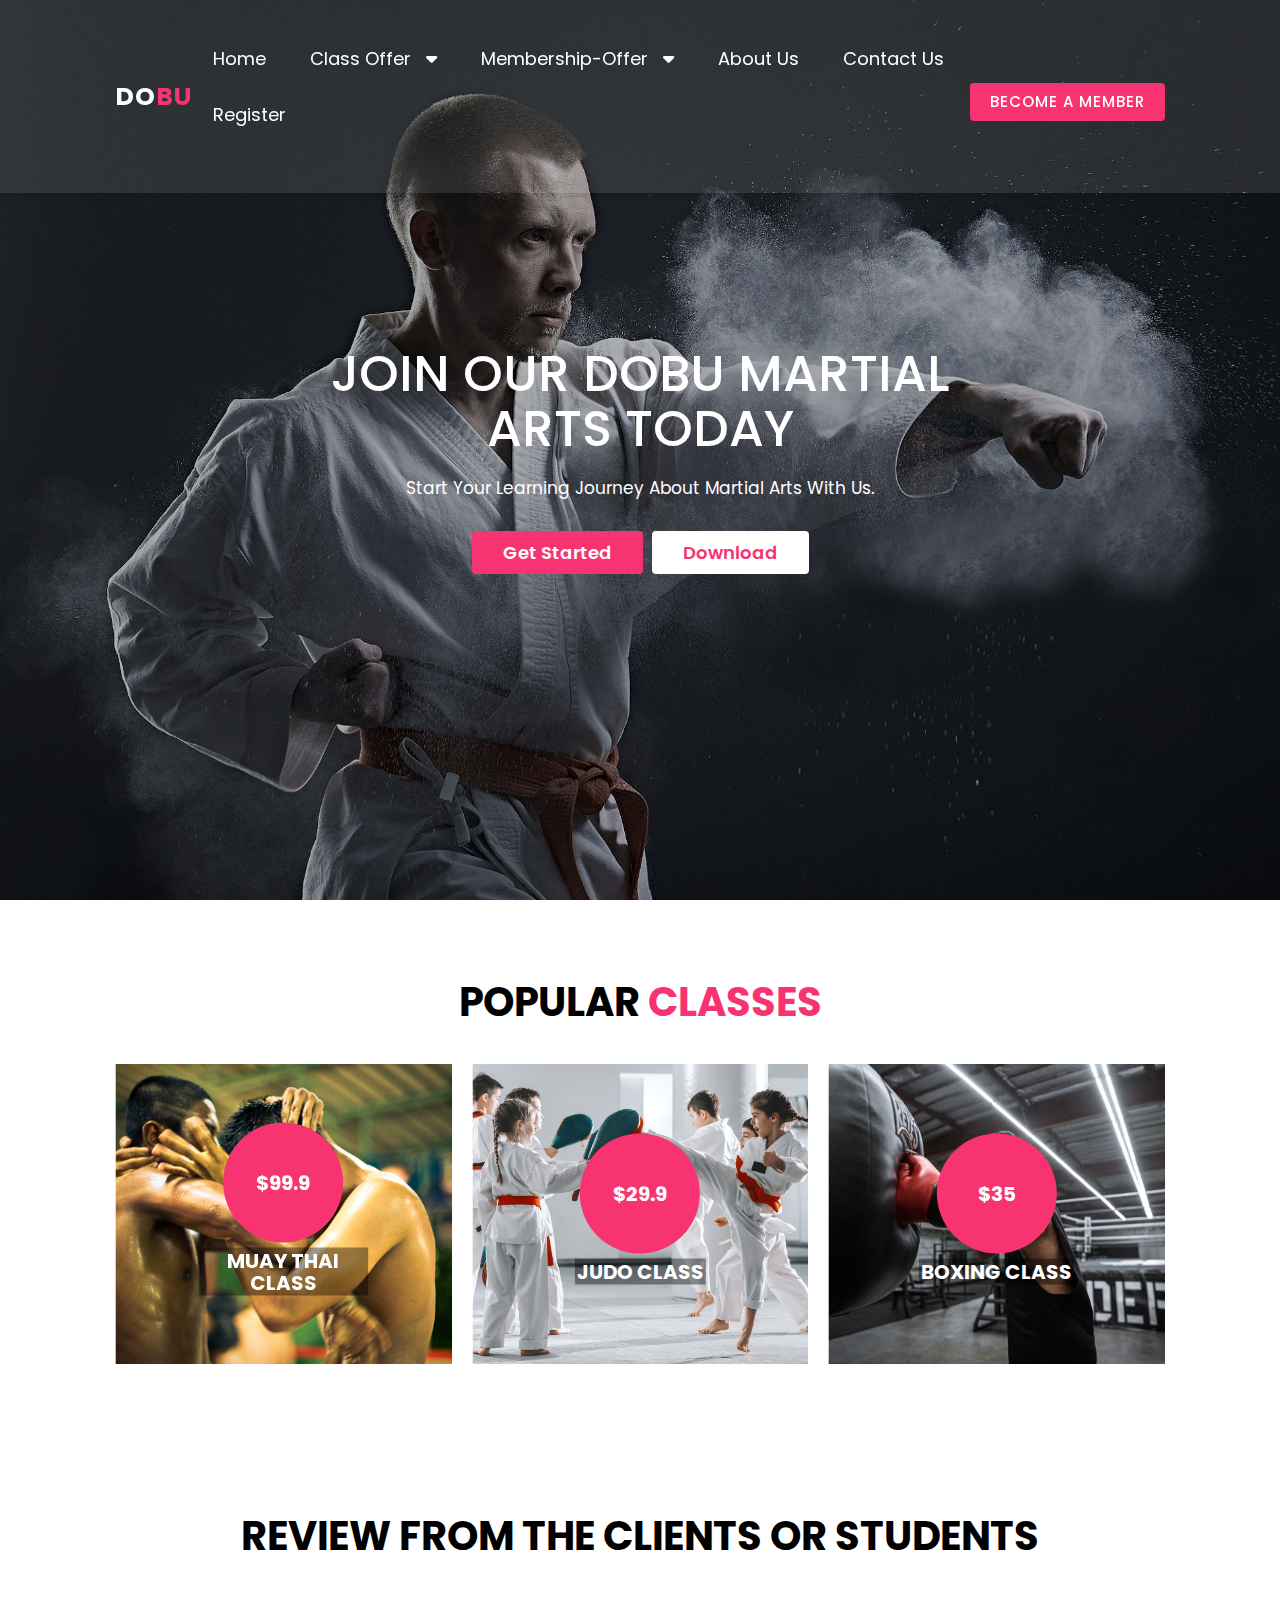
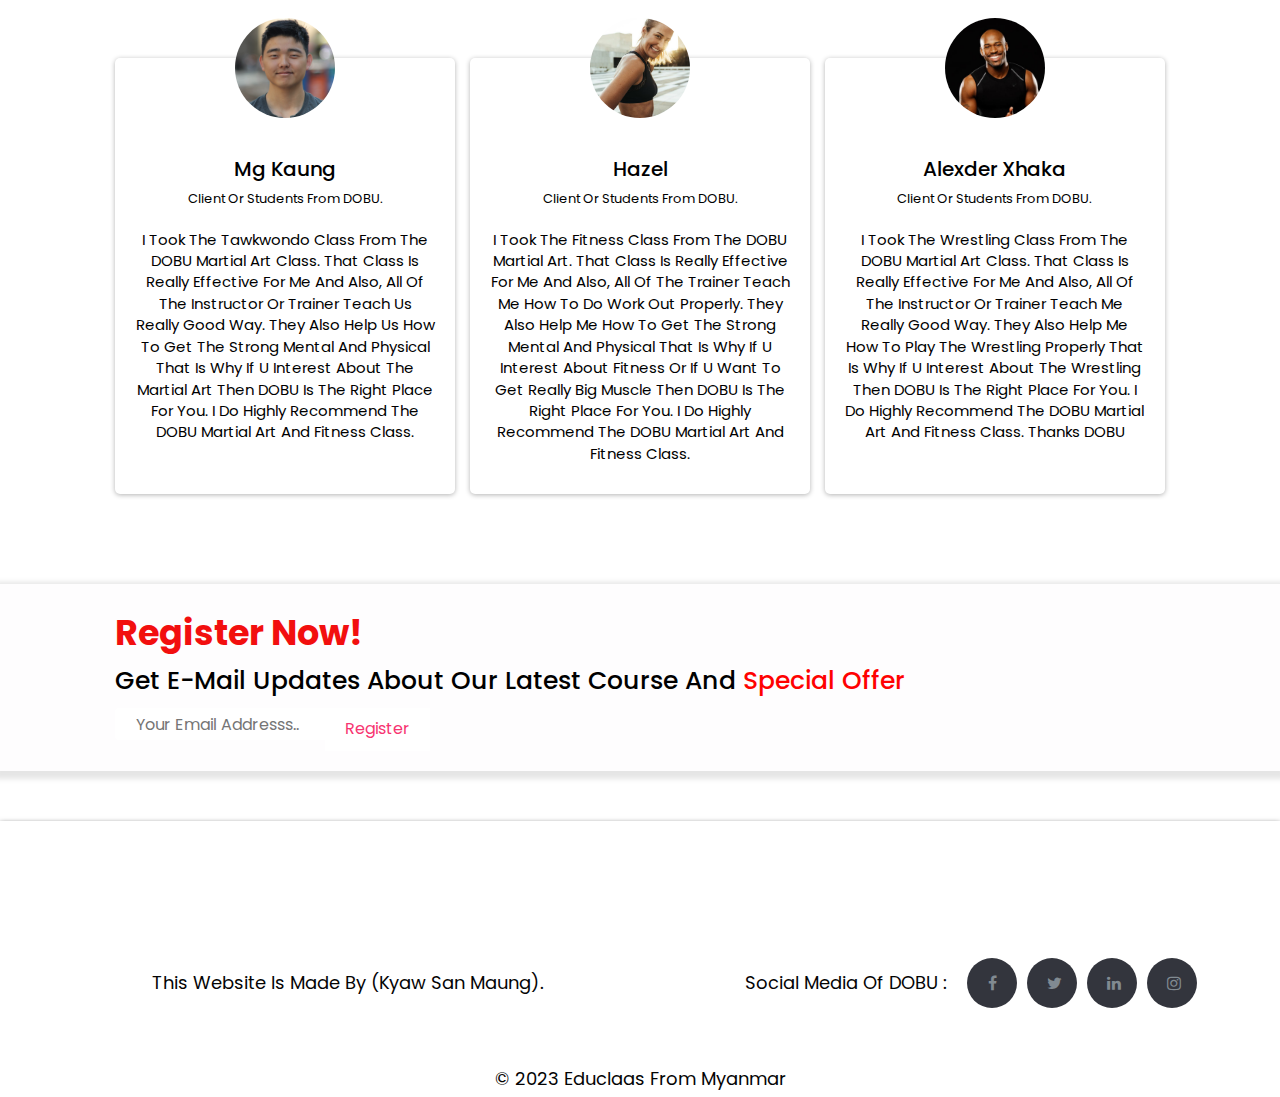
<file: index.html>
<!DOCTYPE html>
<html lang="en">
<head>
    <meta charset="UTF-8">
    <meta http-equiv="X-UA-Compatible" content="IE=edge">
    <meta name="viewport" content="width=device-width, initial-scale=1.0">

    
    <link rel="stylesheet" href="https://cdn.jsdelivr.net/npm/swiper@9/swiper-bundle.min.css"/>
    <link rel="stylesheet" href="https://maxcdn.bootstrapcdn.com/bootstrap/3.4.1/css/bootstrap.min.css">
    <title>DOBU</title>

    <!--Custom Css Link-->
    <link rel="stylesheet" href="style.css">

    <!-- Fontawsome cdn file link -->
    <link rel="stylesheet" href="https://cdnjs.cloudflare.com/ajax/libs/font-awesome/6.4.0/css/all.min.css">

    <!--Footer-->
    <link rel="stylesheet" href="https://cdnjs.cloudflare.com/ajax/libs/font-awesome/6.2.1/css/all.min.css"/>

    <link rel="stylesheet" href="https://cdnjs.cloudflare.com/ajax/libs/font-awesome/4.7.0/css/font-awesome.min.css">

    <style>
        .site-footer
{
  background-color:#ffffff;
  padding:150px 0 80px;
  font-size:18px;
  line-height:24px;
  color:#040404;
  margin-top: 50px;
  box-shadow: 0 .2rem .5rem rgba(0, 0, 0, .7);
}

.site-footer .social-icons
{
  text-align:right
}
.site-footer .social-icons a
{
  width:50px;
  height:50px;
  line-height:20px;
  margin-left:5px;
  margin-right:0;
  border-radius:100%;
  background-color:#33353d
}

.social-icons
{
  padding-left:0;
  margin-bottom:0;
  margin-top: -20px;
  list-style:none
}
.social-icons li
{
  display:inline-block;
  margin-bottom:9px;
}

.social-icons a{
  background-color:#eceeef;
  color:#818a91;
  font-size:16px;
  display:inline-block;
  line-height:44px;
  width:40px;
  height:40px;
  text-align:center;
  margin-right:8px;
  border-radius:100%;
  -webkit-transition:all .2s linear;
  -o-transition:all .2s linear;
  transition:all .2s linear
}
.social-icons a:active,.social-icons a:focus,.social-icons a:hover
{
  color:#fff;
  background-color:#29aafe
}
.social-icons a.facebook:hover
{
  background-color:#3b5998
}
.social-icons a.twitter:hover
{
  background-color:#00aced
}
.social-icons a.linkedin:hover
{
  background-color:#007bb6
}
.social-icons a.dribbble:hover
{
  background-color:#ea4c89
}

/*Sperating part*/

/* Copy text for style */
.copytext{
    text-align: center;
    margin-top: 5rem;
    margin-bottom: -800px;
}
.copyright-text{
    text-align: center;
}
.social-icons-text{
    text-align: center;
    margin-left: 90px;
}

    </style>
</head>
<body>
    <!-- Header section starts -->
    <header class="header">
        
        <a href="a" class="logo">Do<span>bu</span></a>
        
        <ul class="navbar">
            <li><a href="index.html">Home</a></li>
            <li>
                <a href="#">Class Offer &nbsp; <i class="fa-sharp fa-solid fa-caret-down"></i></a>
                <ul class="dropdown">
                    <li><a href="martial_art.html">Martial Art</a></li>
                    <li><a href="fitness.html">Fitness Class</a></li>
                </ul>
            </li>
            <li>
                <a href="#">Membership-Offer &nbsp; <i class="fa-sharp fa-solid fa-caret-down"></i></a>
                <ul class="dropdown">
                    <li><a href="levelClass.html">Level Class</a></li>
                    <li><a href="specialistClass.html">Specialist Class</a></li>
                </ul>
            </li>
            <li><a href="aboutUs.html">About us</a></li>
            <li><a href="contactUs.html">Contact us</a></li>
            <li><a href="register.html">Register</a></li>
        </ul>

        <div class="icons">
            <a href="#" class="btn">Become a member</a>
            <div id="menu-btn" class="fas fa-bars"></div>
        </div>

    </header>

    <!-- Header section end -->

    <!-- Home section starts-->

    <section class=" home">
        <div class="swiper home-slider">
            <div class="swiper-wrapper">
                <div class=" swiper-slide box" style="background: linear-gradient(rgba(0,0,0,.3),rgba(0,0,0,.3)), url('images/home-1.jpg');">
                    <div class="content">
                        <h2>Join Our DOBU Martial Arts Today</h2>
                        <p>Start your learning journey about Martial Arts with us.</p>
                        <div class="button">
                            <a href="#" class="btn btn-1">get started</a>
                            <a href="#" class="btn">download</a>
                        </div>
                    </div>
                </div>

                <div class="swiper-slide box" style="background: linear-gradient(rgba(0,0,0,.3),rgba(0,0,0,.3)), url('images/home-2.jpg');">
                    <div class="content">
                        <h2>Join Our DOBU Martial Arts Today</h2>
                        <p>Start your learning journey about Martial Arts with us.</p>
                        <div class="button">
                            <a href="#" class="btn btn-1">get started</a>
                            <a href="https://www.bing.com/search?q=microsoft+store+download&qs=SS&pq=microsoft+store&sc=10-15&cvid=801281CA6D344C6085E183DF9E9552DB&FORM=QBRE&sp=1&lq=0" class="btn">
                                download
                            </a>
                        </div>
                    </div>
                </div>
            </div>
        </div>
    </section>

    <!-- Home section end-->

    <!-- Feature Section Start-->
    <section class="feature">
        <h1 class="heading">Popular <span>Classes</span></h1>

        <div class="swiper feature-slider">
            <div class="swiper-wrapper">

                <div class="swiper-slide box">
                    <div class="image">
                        <a href="register.html"><img src="images/feature-imgjudo.jpg" alt=""></a>
                    </div>
                    <div class="content">
                        <div class="price">$29.9</div>
                        <h3>Judo Class</h3>
                    </div>
                </div>

                <div class="swiper-slide box">
                    <div class="image">
                        <a href="register.html"><img src="images/feature-imgbox.jpg" alt=""></a>
                    </div>
                    <div class="content">
                        <div class="price">$35</div>
                        <h3>Boxing Class</h3>
                    </div>
                </div>

                <div class="swiper-slide box">
                    <div class="image">
                        <a href="register.html"><img src="images/feature-imgJuJu.jpg" alt=""></a>
                    </div>
                    <div class="content">
                        <div class="price">$50</div>
                        <h3>Jiu-Jitsu Class</h3>
                    </div>
                </div>

                <div class="swiper-slide box">
                    <div class="image">
                        <a href="register.html"><img src="images/feature-tawkwondo.jpg" alt=""></a>
                    </div>
                    <div class="content">
                        <div class="price">$69.9</div>
                        <h3>Tawkwondo Class</h3>
                    </div>
                </div>

                <div class="swiper-slide box">
                    <div class="image">
                        <a href="register.html"><img src="images/feature-wrestling.jpg" alt=""></a>
                    </div>
                    <div class="content">
                        <div class="price">$80</div>
                        <h3>Wrestling Class</h3>
                    </div>
                </div>

                <div class="swiper-slide box">
                    <div class="image">
                        <a href="register.html"><img src="images/feature -Muay Thai .png" alt=""></a>
                    </div>
                    <div class="content">
                        <div class="price">$99.9</div>
                        <h3>Muay Thai Class</h3>
                    </div>
                </div>

            </div>
        </div>
    </section>
    <!-- Feature Section End-->

    <!--Review Part start-->
    <section class="reivew">
        <h1 class="heading">Review From The Clients or Students</h1>

        <div class="box-container">

            <div class="box">
                <div class="image">
                    <img src="images/ppl1.png" alt="">
                </div>
                <div class="name">
                    <h1>Mg Kaung</h1>
                    <p>Client or Students from DOBU.</p>
                </div>
                <p>
                    I took the Tawkwondo Class from the DOBU Martial Art Class. That class is really effective for me and also, all
                    of the instructor or trainer teach us really good way. They also help us how to get the strong mental and physical 
                    that is why if u interest about the Martial art then DOBU is the right place for you. I do highly recommend the DOBU Martial Art and fitness class.
                </p>
            </div>

            <div class="box">
                <div class="image">
                    <img src="images/smileGirl.jpg" alt="">
                </div>
                <div class="name">
                    <h1>Hazel</h1>
                    <p>Client or Students from DOBU.</p>
                </div>
                <p>
                    I took the Fitness Class from the DOBU Martial Art. That class is really effective for me and also, all
                    of the trainer teach me how to do work out properly. They also help me how to get the strong mental and physical 
                    that is why if u interest about fitness or if u want to get really big muscle then DOBU is the right place for you.
                     I do highly recommend the DOBU Martial Art and fitness class.
                </p>
            </div>

            <div class="box">
                <div class="image">
                    <img src="images/smileBoy.jpg" alt="">
                </div>
                <div class="name">
                    <h1>Alexder Xhaka</h1>
                    <p>Client or Students from DOBU.</p>
                </div>
                <p>
                    I took the Wrestling Class from the DOBU Martial Art Class. That class is really effective for me and also, all
                    of the instructor or trainer teach me really good way. They also help me how to play the Wrestling properly
                     that is why if u interest about the Wrestling then DOBU is the right place for you.
                      I do highly recommend the DOBU Martial Art and fitness class. Thanks DOBU
                </p>
            </div>

        </div>
    </section>
    <!--Review Part end-->
<!--Text and register page start-->

</section>

<section id="newletter" class="section-p1 section-m1">

    <div class="newstext">
       <h4>Register Now!</h4> 
       <p>Get E-mail updates about our latest Course and <span>special offer</span> </p>
    </div>
    <div class="form">
        <input type="text" placeholder="Your email addresss..">
        <a href="#"></a><button class="normal">Register</button></a>
    </div>

</section>

<!--Text and register page end-->



    <!--Footer part start-->

    <footer class="site-footer">
     
        <div class="container">
          <div class="row">
            <div class="col-md-6 ">
              <p class="copyright-text">This website is made by (Kyaw San Maung).
              </p>
            </div>

            <div class="col-md-6" >
           
              <ul class="social-icons">
              <span class="social-icons-text">Social Media of DOBU : </span>
              &nbsp;
                <li><a href="https://www.facebook.com/index.php" class="fa fa-facebook facebook"></a></li>
                <li><a href="https://twitter.com/" class="fa fa-twitter twitter"></a></li>
                <li><a href="https://www.linkedin.com/feed/" class="fa fa-linkedin linkedin"></a></li>
                <li><a href="https://www.instagram.com/" class="fa fa-instagram dribbble"></a></li>   
              </ul>
            </div>

            </div>
            <div class="copytext">
                <p>&copy; 2023 Educlaas From Myanmar</p>
            </div>
 
        </div>
  </footer>

  
    <!---Footer part end-->

    <script src="https://cdn.jsdelivr.net/npm/swiper@9/swiper-bundle.min.js"></script>
    
    <!-- Custom Js File -->
    <script src="script.js"></script>
    
</body>
</html>
</file>
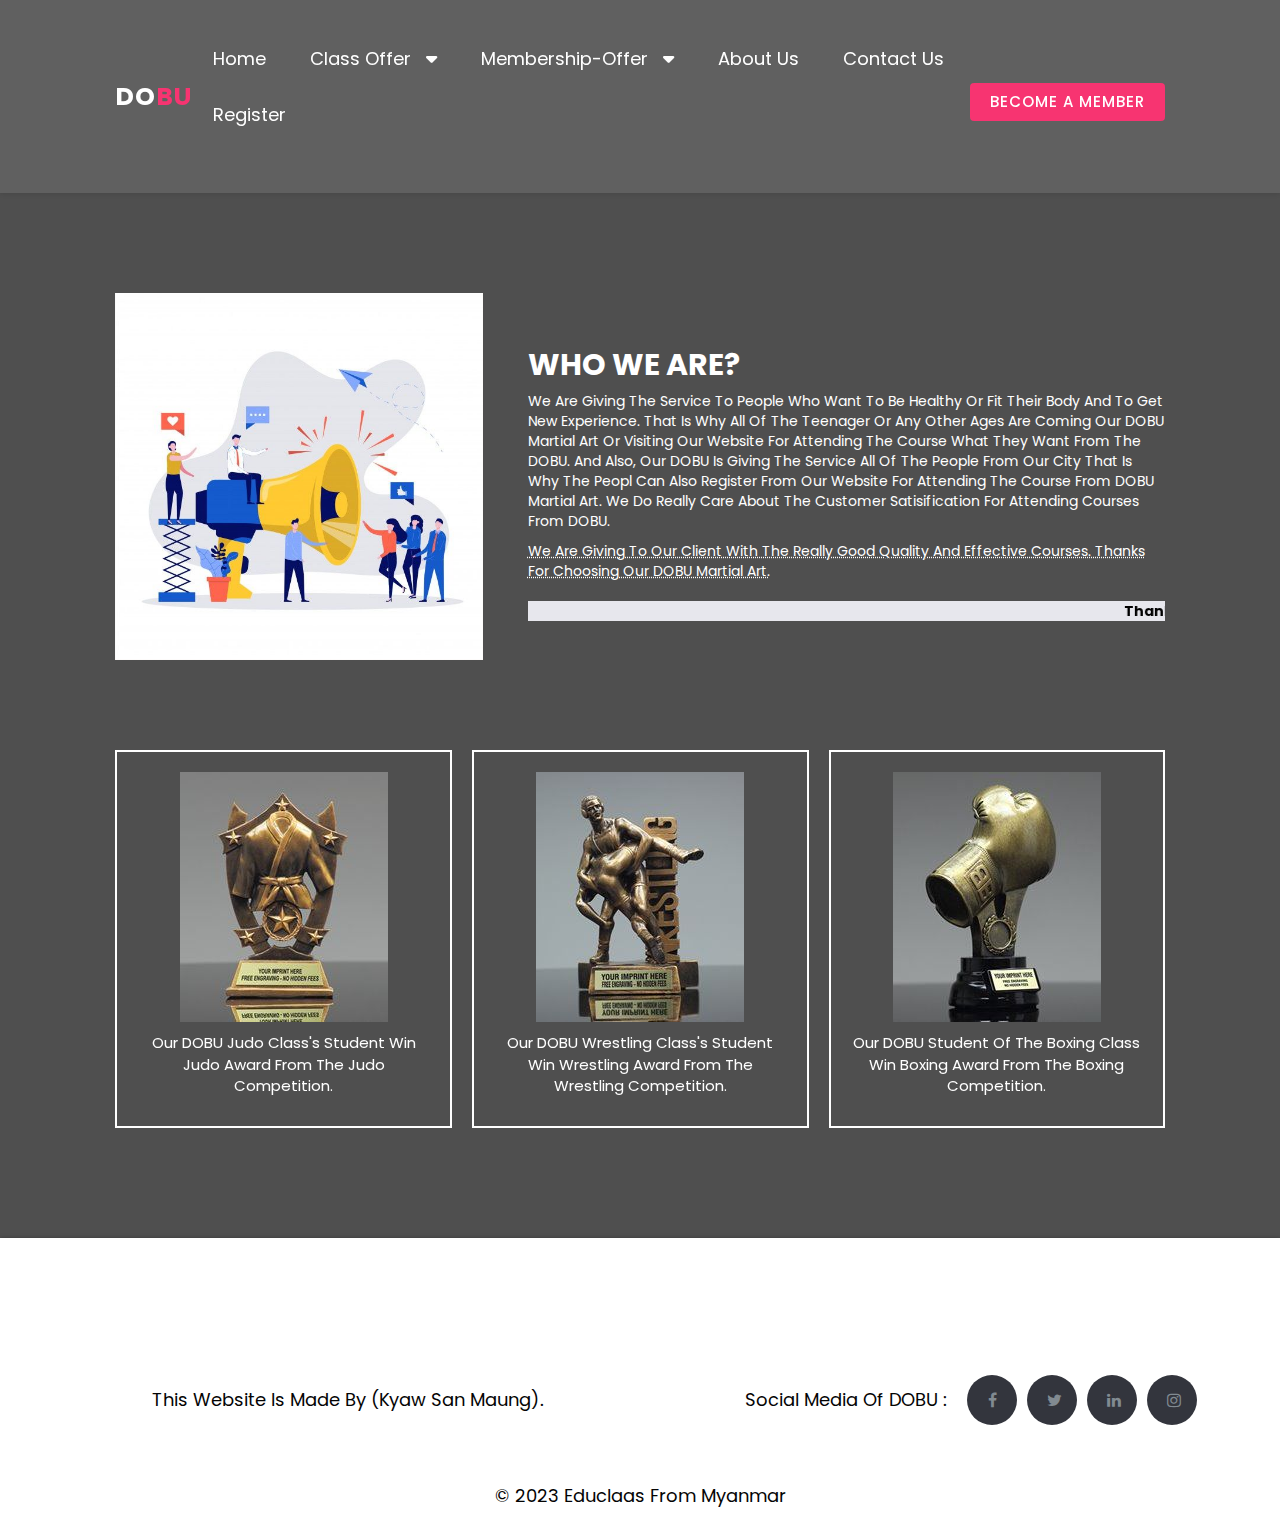
<file: aboutUs.html>
<!DOCTYPE html>
<html lang="en">
<head>
    <meta charset="UTF-8">
    <meta http-equiv="X-UA-Compatible" content="IE=edge">
    <meta name="viewport" content="width=device-width, initial-scale=1.0">

    <link rel="stylesheet" href="https://cdn.jsdelivr.net/npm/swiper@9/swiper-bundle.min.css"/>
    <link rel="stylesheet" href="https://maxcdn.bootstrapcdn.com/bootstrap/3.4.1/css/bootstrap.min.css">
    <title>DOBU Fitness</title>

    <!--Custom Css Link-->
    <link rel="stylesheet" href="style.css">

    <!-- Fontawsome cdn file link -->
    <link rel="stylesheet" href="https://cdnjs.cloudflare.com/ajax/libs/font-awesome/6.4.0/css/all.min.css">

    <!--Footer-->
    <link rel="stylesheet" href="https://cdnjs.cloudflare.com/ajax/libs/font-awesome/6.2.1/css/all.min.css"/>

    <link rel="stylesheet" href="https://cdnjs.cloudflare.com/ajax/libs/font-awesome/4.7.0/css/font-awesome.min.css">

    <style>
        .site-footer
{
  background-color:#ffffff;
  padding:150px 0 80px;
  font-size:18px;
  line-height:24px;
  color:#040404;
  margin-top: 50px;
  box-shadow: 0 .2rem .5rem rgba(0, 0, 0, .7);
}

.site-footer .social-icons
{
  text-align:right
}
.site-footer .social-icons a
{
  width:50px;
  height:50px;
  line-height:20px;
  margin-left:5px;
  margin-right:0;
  border-radius:100%;
  background-color:#33353d
}

.social-icons
{
  padding-left:0;
  margin-bottom:0;
  margin-top: -20px;
  list-style:none
}
.social-icons li
{
  display:inline-block;
  margin-bottom:9px;
}

.social-icons a{
  background-color:#eceeef;
  color:#818a91;
  font-size:16px;
  display:inline-block;
  line-height:44px;
  width:40px;
  height:40px;
  text-align:center;
  margin-right:8px;
  border-radius:100%;
  -webkit-transition:all .2s linear;
  -o-transition:all .2s linear;
  transition:all .2s linear
}
.social-icons a:active,.social-icons a:focus,.social-icons a:hover
{
  color:#fff;
  background-color:#29aafe
}
.social-icons a.facebook:hover
{
  background-color:#3b5998
}
.social-icons a.twitter:hover
{
  background-color:#00aced
}
.social-icons a.linkedin:hover
{
  background-color:#007bb6
}
.social-icons a.dribbble:hover
{
  background-color:#ea4c89
}

/*Sperating part*/

/* Copy text for style */
.copytext{
    text-align: center;
    margin-top: 5rem;
    margin-bottom: -800px;
}
.copyright-text{
    text-align: center;
}
.social-icons-text{
    text-align: center;
    margin-left: 90px;
}

/* For martial_art.html start*/

.feature{
    padding-top: 7rem;
}

.feature .feature-slider1{
    padding-bottom: 4rem;
}

    </style>
</head>
<body style="background:rgb(79, 79, 79)">
    <!-- Header section starts -->
    <header class="header" style="position: sticky;">
        
        <a href="a" class="logo">Do<span>bu</span></a>
        
        <ul class="navbar">
            <li><a href="index.html">Home</a></li>
            <li>
                <a href="#">Class Offer &nbsp; <i class="fa-sharp fa-solid fa-caret-down"></i></a>
                <ul class="dropdown">
                    <li><a href="martial_art.html">Martial Art</a></li>
                    <li><a href="fitness.html">Fitness Class</a></li>
                </ul>
            </li>
            <li>
                <a href="#">Membership-Offer &nbsp; <i class="fa-sharp fa-solid fa-caret-down"></i></a>
                <ul class="dropdown">
                    <li><a href="levelClass.html">Level Class</a></li>
                    <li><a href="specialistClass.html">Specialist Class</a></li>
                </ul>
            </li>
            <li><a href="aboutUs.html">About us</a></li>
            <li><a href="contactUs.html">Contact us</a></li>
            <li><a href="register.html">Register</a></li>
        </ul>

        <div class="icons">
          <a href="#" class="btn">Become a member</a>
          <div id="menu-btn" class="fas fa-bars"></div>
      </div>
    </header>

    <!-- Header section end -->

    <!--About us part start-->

    <section id="about-head" class="section-p1">
        <img src="images/a1.jpg" alt="">
        <div>
            <h2><strong> WHO WE ARE?</strong></h2>
            <p>We are giving the service to people who want to be healthy or fit their body and to get new experience. 
              That is why all of the teenager or any other ages are coming our DOBU martial art 
                or visiting our website for attending the course what they want from the DOBU. And also, our DOBU is giving the service 
                all of the people from our city that is why the peopl can also register from our website for attending the course from DOBU martial art. 
                We do really care about the customer satisification for attending courses from DOBU. 

            </p>

            <abbr title="">We are giving to our client with the really good quality and effective courses.
                 Thanks for choosing our DOBU Martial art.</abbr>
                 <br><br>

                 <marquee bgcolor = "#e7e7ed" loop = "-1" scrollamount = "5" width = "100%"><strong style="color:black">Thanks for joining our DOBU Martial Art!</strong> </marquee>
        </div>
    </section>


    <!--About us part end-->

        <!-- Feature Section Start-->

        <section class="feature">

            <div class="swiper1 feature-slider1">
                <div class="swiper-wrapper">
                    <div class="swiper-slide card" style="border: .2rem solid white; padding: 2rem; text-align: center;">
                        <img src="images/judoAward.jpg" class="card-img-top" alt="#">
                        <div class="card-body">
                          <p class="card-text" style="color: white; font-size: 1.5rem; margin-top: 1rem;" width="100%" height="100%">
                            Our DOBU Judo class's student win Judo award from the Judo Competition. 
                          </p>
                        </div>
                      </div>
      
                      <div class="swiper-slide card" style="border: .2rem solid white; padding: 2rem; text-align: center;">
                        <img src="images/WrestlingAward.jpg" class="card-img-top" alt="#">
                        <div class="card-body">
                          <p class="card-text" style="color: white; font-size: 1.5rem; margin-top: 1rem;">
                            Our DOBU Wrestling class's student win Wrestling award from the Wrestling Competition.
                          </p>
                        </div>
                      </div>
      
                      <div class="swiper-slide card" style="border: .2rem solid white; padding: 2rem; text-align: center;">
                        <img src="images/BoxingAward.jpg" class="card-img-top" alt="#">
                        <div class="card-body">
                          <p class="card-text" style="color: white; font-size: 1.5rem; margin-top: 1rem;">
                            Our DOBU student of the Boxing class win Boxing award from the Boxing Competition.
                          </p>
                        </div>
                      </div>
                </div>
            </div>
          
        </section>
      
          <!-- Feature Section End-->

    <!--Footer part start-->
    <footer class="site-footer">
     
        <div class="container">
          <div class="row">
            <div class="col-md-6 ">
              <p class="copyright-text">This website is made by (Kyaw San Maung).
              </p>
            </div>

            <div class="col-md-6" >
           
              <ul class="social-icons">
              <span class="social-icons-text">Social Media of DOBU : </span>
              &nbsp;
                <li><a href="https://www.facebook.com/index.php" class="fa fa-facebook facebook"></a></li>
                <li><a href="https://twitter.com/" class="fa fa-twitter twitter"></a></li>
                <li><a href="https://www.linkedin.com/feed/" class="fa fa-linkedin linkedin"></a></li>
                <li><a href="https://www.instagram.com/" class="fa fa-instagram dribbble"></a></li>   
              </ul>
            </div>

            </div>
            <div class="copytext">
                <p>&copy; 2023 Educlaas From Myanmar</p>
            </div>
 
        </div>
  </footer>

  
    <!---Footer part end-->

    <script src="https://cdn.jsdelivr.net/npm/swiper@9/swiper-bundle.min.js"></script>
    <!-- Custom Js File -->
    <script src="script.js"></script>
    
</body>
</html>
</file>
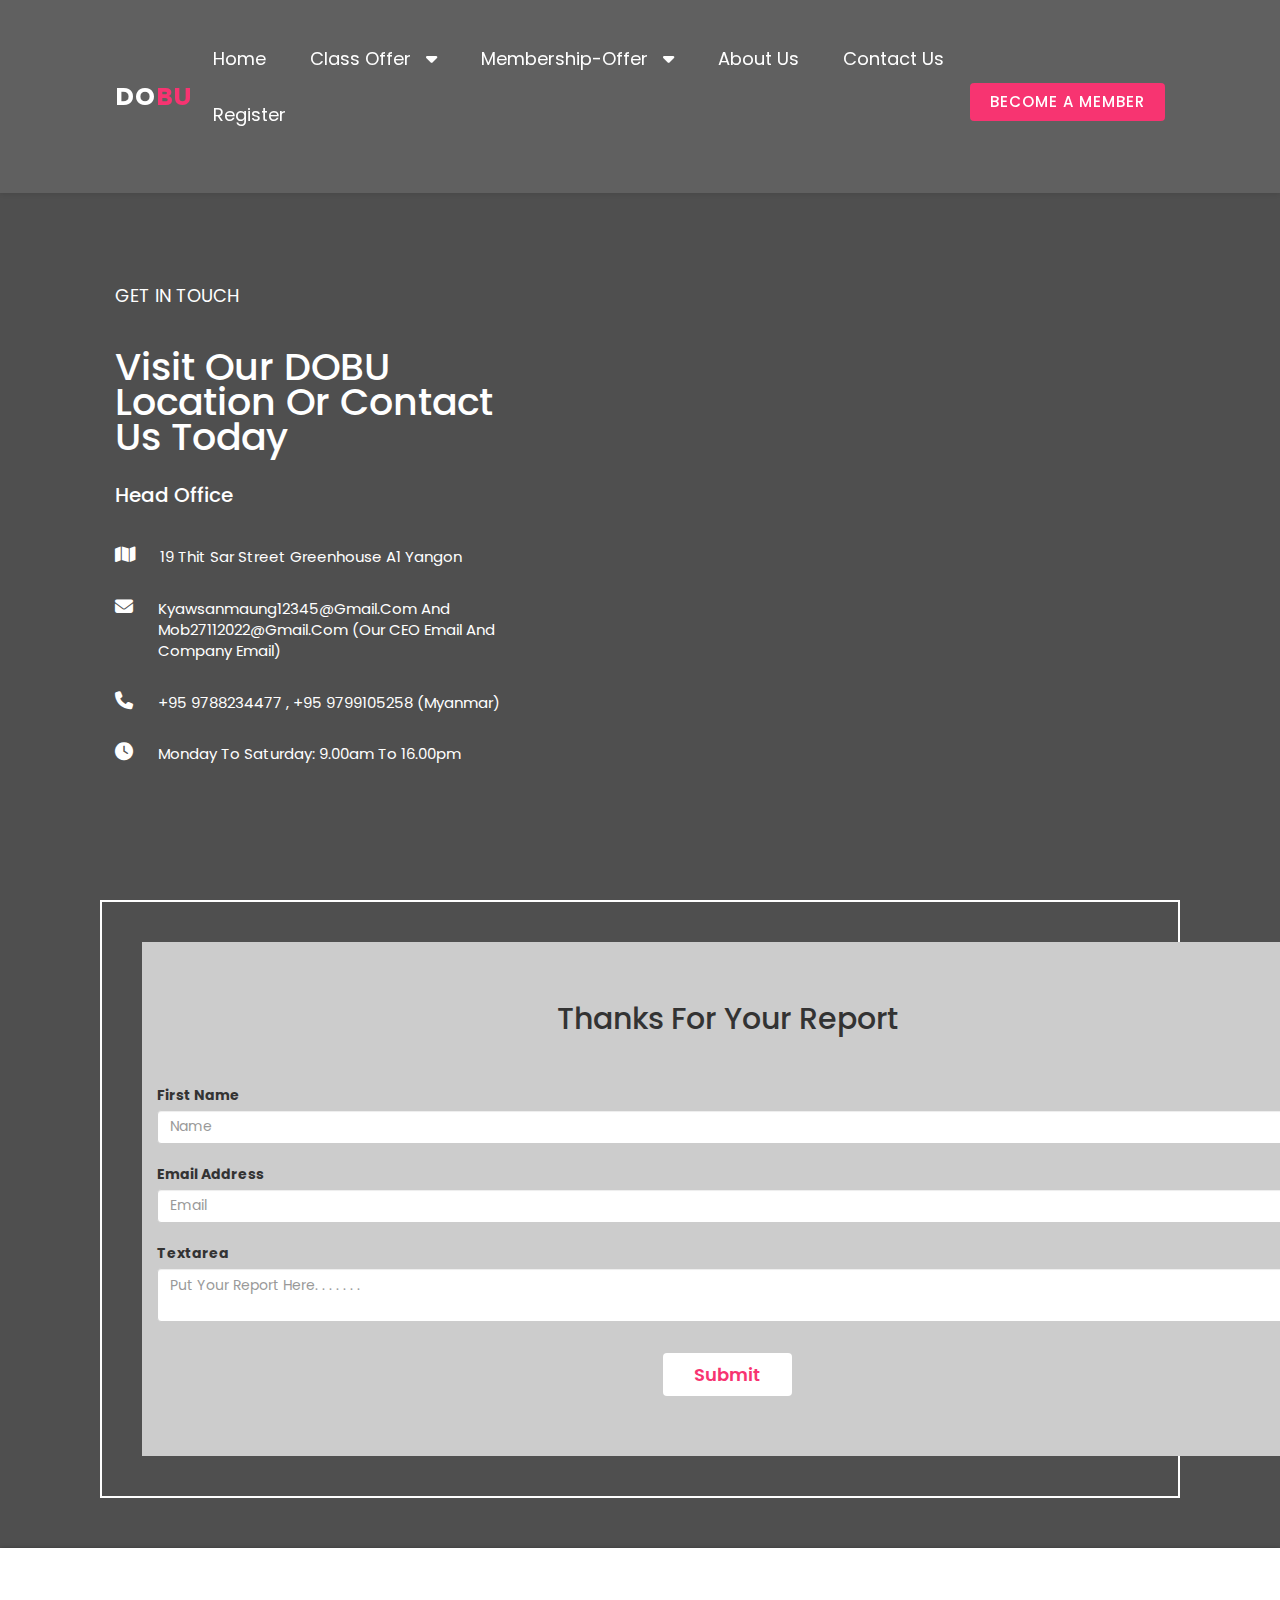
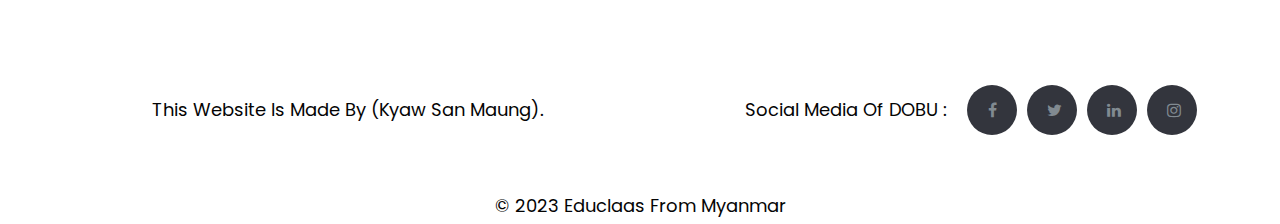
<file: contactUs.html>
<!DOCTYPE html>
<html lang="en">
<head>
    <meta charset="UTF-8">
    <meta http-equiv="X-UA-Compatible" content="IE=edge">
    <meta name="viewport" content="width=device-width, initial-scale=1.0">

    <link rel="stylesheet" href="https://cdn.jsdelivr.net/npm/swiper@9/swiper-bundle.min.css"/>
    <link rel="stylesheet" href="https://maxcdn.bootstrapcdn.com/bootstrap/3.4.1/css/bootstrap.min.css">
   
    <title>DOBU Fitness</title>

    <!--Custom Css Link-->
    <link rel="stylesheet" href="style.css">

    <!-- Fontawsome cdn file link -->
    <link rel="stylesheet" href="https://cdnjs.cloudflare.com/ajax/libs/font-awesome/6.4.0/css/all.min.css">

    <!--Footer-->
    <link rel="stylesheet" href="https://cdnjs.cloudflare.com/ajax/libs/font-awesome/6.2.1/css/all.min.css"/>

    <link rel="stylesheet" href="https://cdnjs.cloudflare.com/ajax/libs/font-awesome/4.7.0/css/font-awesome.min.css">

    <style>
        .site-footer
{
  background-color:#ffffff;
  padding:150px 0 80px;
  font-size:18px;
  line-height:24px;
  color:#040404;
  margin-top: 50px;
  box-shadow: 0 .2rem .5rem rgba(0, 0, 0, .7);
}

.site-footer .social-icons
{
  text-align:right
}
.site-footer .social-icons a
{
  width:50px;
  height:50px;
  line-height:20px;
  margin-left:5px;
  margin-right:0;
  border-radius:100%;
  background-color:#33353d
}

.social-icons
{
  padding-left:0;
  margin-bottom:0;
  margin-top: -20px;
  list-style:none
}
.social-icons li
{
  display:inline-block;
  margin-bottom:9px;
}

.social-icons a{
  background-color:#eceeef;
  color:#818a91;
  font-size:16px;
  display:inline-block;
  line-height:44px;
  width:40px;
  height:40px;
  text-align:center;
  margin-right:8px;
  border-radius:100%;
  -webkit-transition:all .2s linear;
  -o-transition:all .2s linear;
  transition:all .2s linear
}
.social-icons a:active,.social-icons a:focus,.social-icons a:hover
{
  color:#fff;
  background-color:#29aafe
}
.social-icons a.facebook:hover
{
  background-color:#3b5998
}
.social-icons a.twitter:hover
{
  background-color:#00aced
}
.social-icons a.linkedin:hover
{
  background-color:#007bb6
}
.social-icons a.dribbble:hover
{
  background-color:#ea4c89
}

/* Copy text for style */
.copytext{
    text-align: center;
    margin-top: 5rem;
    margin-bottom: -800px;
}
.copyright-text{
    text-align: center;
}
.social-icons-text{
    text-align: center;
    margin-left: 90px;
}

    </style>
</head>
<body style="background:rgb(79, 79, 79)">
    <!-- Header section starts -->
    <header class="header" style="position: sticky;">
        
        <a href="a" class="logo">Do<span>bu</span></a>
        
        <ul class="navbar">
            <li><a href="index.html">Home</a></li>
            <li>
                <a href="#">Class Offer &nbsp; <i class="fa-sharp fa-solid fa-caret-down"></i></a>
                <ul class="dropdown">
                    <li><a href="martial_art.html">Martial Art</a></li>
                    <li><a href="fitness.html">Fitness Class</a></li>
                </ul>
            </li>
            <li>
                <a href="#">Membership-Offer &nbsp; <i class="fa-sharp fa-solid fa-caret-down"></i></a>
                <ul class="dropdown">
                    <li><a href="levelClass.html">Level Class</a></li>
                    <li><a href="specialistClass.html">Specialist Class</a></li>
                </ul>
            </li>
            <li><a href="aboutUs.html">About us</a></li>
            <li><a href="contactUs.html">Contact us</a></li>
            <li><a href="register.html">Register</a></li>
        </ul>

        <div class="icons">
          <a href="#" class="btn">Become a member</a>
          <div id="menu-btn" class="fas fa-bars"></div>
      </div>
    </header>

    <!-- Header section end -->

    <!--Contact us part start-->

    <section id="contact-detail" class="section-p1">
        <div class="detail">
            <span>GET IN TOUCH</span>
            <h2>Visit our DOBU location or contact us today</h2>
            <h5>Head Office</h5>

            <div>
                <li>
                    <i class="fa-solid fa-map"></i>
                    <p>19 Thit Sar Street Greenhouse A1 Yangon</p>
                </li>
                <li>
                    <i class="fa-solid fa-envelope"></i>
                    <p>Kyawsanmaung12345@gmail.com and Mob27112022@gmail.com (Our CEO email and company email)</p>
                </li>
                <li>
                    <i class="fa-solid fa-phone"></i>
                    <p>+95 9788234477 , +95 9799105258 (Myanmar)</p>
                </li>
                <li>
                    <i class="fa-solid fa-clock"></i>
                    <p>Monday to Saturday: 9.00am to 16.00pm</p>
                </li>
            </div>
        </div>

        <div class="map">
            <iframe src="https://www.google.com/maps/embed?pb=!1m18!1m12!1m3!1d7638.878920104568!2d96.13510593058027!3d16.804541076383455!2m3!1f0!2f0!3f0!3m2!1i1024!2i768!4f13.1!3m3!1m2!1s0x30c1eb44170adf1b%3A0x4be1f7384cc20c2b!2sDagon%20Centre%202!5e0!3m2!1smy!2smm!4v1673538824905!5m2!1smy!2smm" width="600" height="450" style="border:0;" allowfullscreen="" loading="lazy" referrerpolicy="no-referrer-when-downgrade"></iframe>
        </div>
    </section>

    <div class="form" style="border: .2rem solid white; padding: 4rem; margin-left: 10rem; margin-right: 10rem; margin-top: 10rem;">
    <div class="container" style="background:#cccccc">
        <br><br>
         <h2 style="text-align:center; margin-bottom: 5rem;">Thanks For Your Report</h2>
         <form class="was-validated">
            <div class="mb-3" style="margin-bottom: 2rem;">
                <label for="validationDefault01" class="form-label">First name</label>
                <input type="text" class="form-control" id="validationDefault01" placeholder="Name" required>
              </div>

              <div class="mb-3" style="margin-bottom: 2rem;">
                <label for="validationEmail" class="form-label">Email address</label>
                <input type="email" class="form-control" id="validationEmail" placeholder="Email" required>
              </div>

            <div class="mb-3" style="margin-bottom: 2rem;">
              <label for="validationTextarea" class="form-label">Textarea</label>
              <textarea class="form-control" id="validationTextarea" placeholder="Put your report here. . . . . . ." required></textarea>
            </div>
              
            <div class="mb-3 " style="text-align: center; margin-bottom: 6rem;">
              <button class="btn" type="submit" >Submit</button>
            </div>
          </form>
          </div>
        </div>

    <!--Contact us part end-->

    <!--Footer part start-->
    <footer class="site-footer">
     
        <div class="container">
          <div class="row">
            <div class="col-md-6 ">
              <p class="copyright-text">This website is made by (Kyaw San Maung).
              </p>
            </div>

            <div class="col-md-6" >
           
              <ul class="social-icons">
              <span class="social-icons-text">Social Media of DOBU : </span>
              &nbsp;
                <li><a href="https://www.facebook.com/index.php" class="fa fa-facebook facebook"></a></li>
                <li><a href="https://twitter.com/" class="fa fa-twitter twitter"></a></li>
                <li><a href="https://www.linkedin.com/feed/" class="fa fa-linkedin linkedin"></a></li>
                <li><a href="https://www.instagram.com/" class="fa fa-instagram dribbble"></a></li>   
              </ul>
            </div>

            </div>
            <div class="copytext">
                <p>&copy; 2023 Educlaas From Myanmar</p>
            </div>
 
        </div>
  </footer>
    <!---Footer part end-->

    <script src="https://cdn.jsdelivr.net/npm/swiper@9/swiper-bundle.min.js"></script>
    <!-- Custom Js File -->
    <script src="script.js"></script>
    
</body>
</html>
</file>
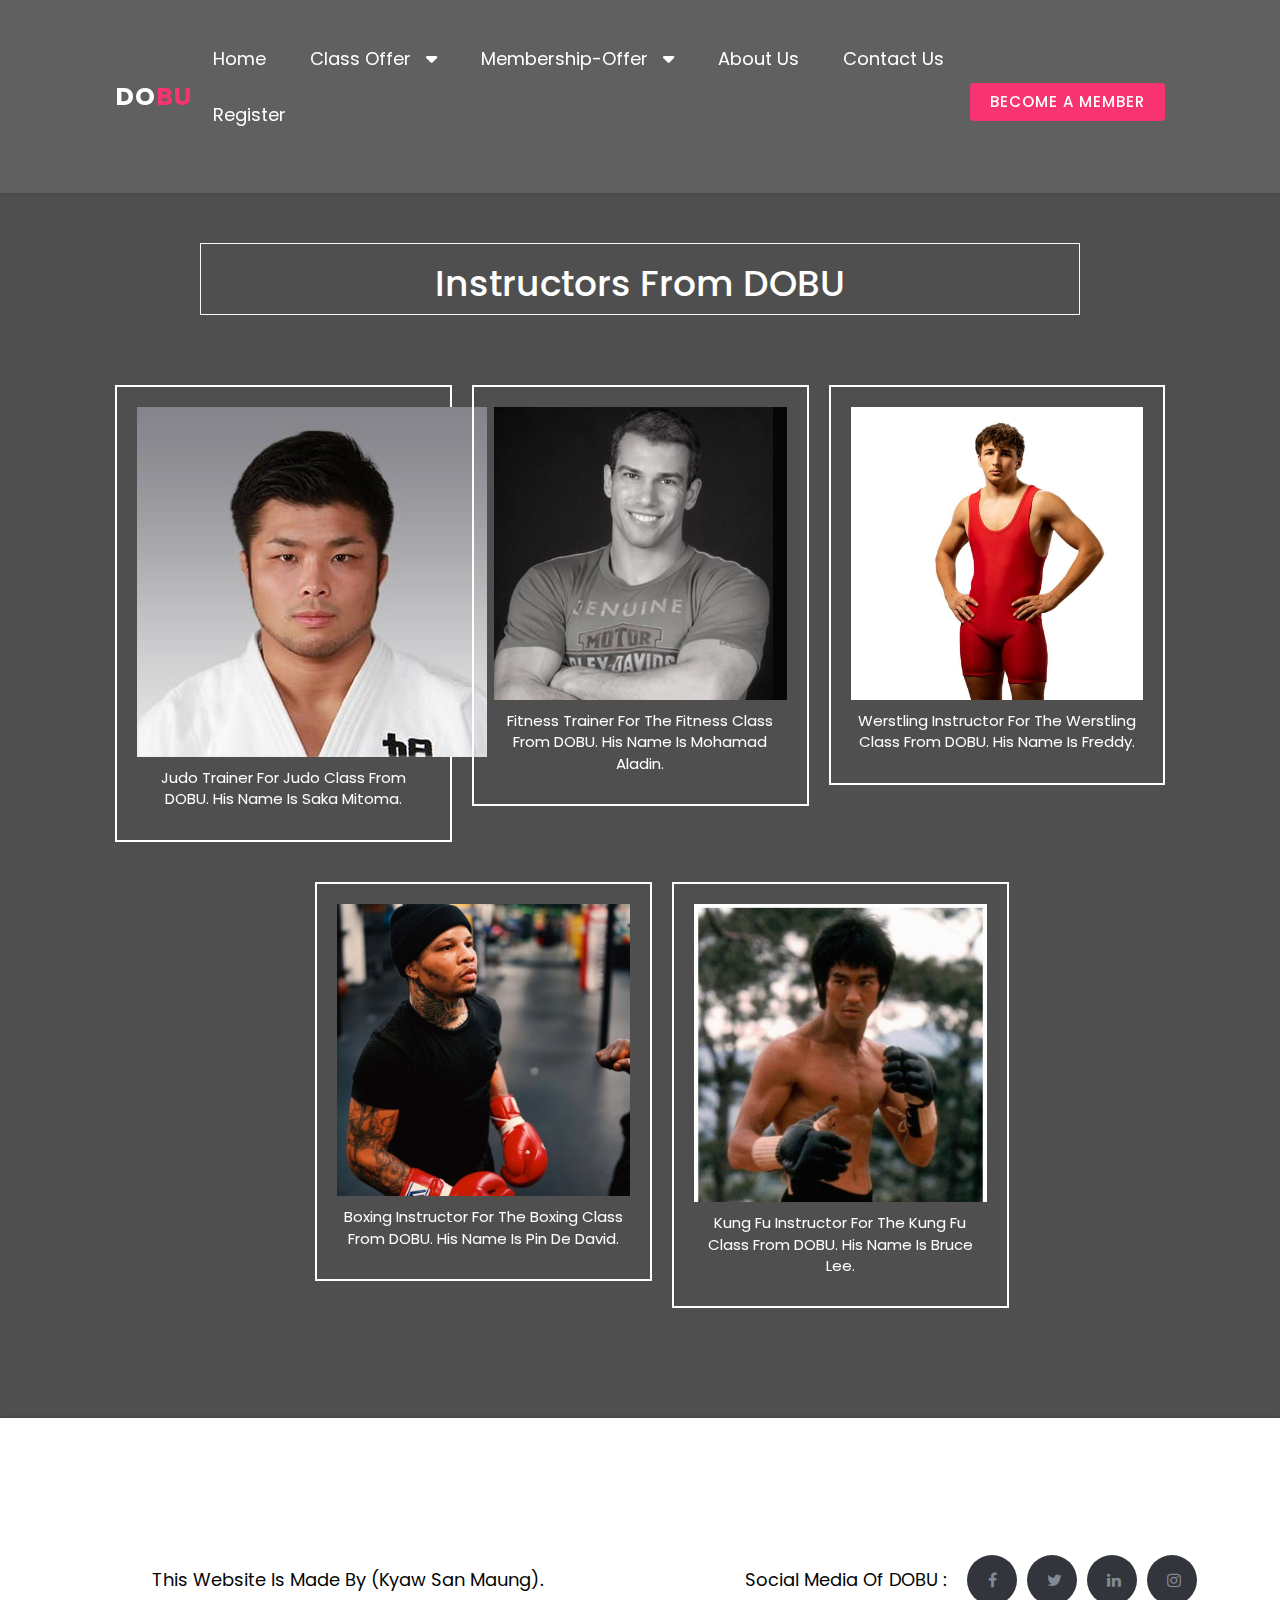
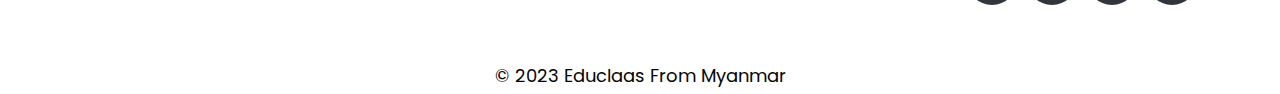
<file: Instructor.html>
<!DOCTYPE html>
<html lang="en">
<head>
    <meta charset="UTF-8">
    <meta http-equiv="X-UA-Compatible" content="IE=edge">
    <meta name="viewport" content="width=device-width, initial-scale=1.0">

    <link rel="stylesheet" href="https://cdn.jsdelivr.net/npm/swiper@9/swiper-bundle.min.css"/>
    <link rel="stylesheet" href="https://maxcdn.bootstrapcdn.com/bootstrap/3.4.1/css/bootstrap.min.css">
    <title>DOBU Fitness</title>

    <!--Custom Css Link-->
    <link rel="stylesheet" href="style.css">

    <!-- Fontawsome cdn file link -->
    <link rel="stylesheet" href="https://cdnjs.cloudflare.com/ajax/libs/font-awesome/6.4.0/css/all.min.css">

    <!--Footer-->
    <link rel="stylesheet" href="https://cdnjs.cloudflare.com/ajax/libs/font-awesome/6.2.1/css/all.min.css"/>

    <link rel="stylesheet" href="https://cdnjs.cloudflare.com/ajax/libs/font-awesome/4.7.0/css/font-awesome.min.css">

    <style>
        .site-footer
{
  background-color:#ffffff;
  padding:150px 0 80px;
  font-size:18px;
  line-height:24px;
  color:#040404;
  margin-top: 50px;
  box-shadow: 0 .2rem .5rem rgba(0, 0, 0, .7);
}

.site-footer .social-icons
{
  text-align:right
}
.site-footer .social-icons a
{
  width:50px;
  height:50px;
  line-height:20px;
  margin-left:5px;
  margin-right:0;
  border-radius:100%;
  background-color:#33353d
}

.social-icons
{
  padding-left:0;
  margin-bottom:0;
  margin-top: -20px;
  list-style:none
}
.social-icons li
{
  display:inline-block;
  margin-bottom:9px;
}

.social-icons a{
  background-color:#eceeef;
  color:#818a91;
  font-size:16px;
  display:inline-block;
  line-height:44px;
  width:40px;
  height:40px;
  text-align:center;
  margin-right:8px;
  border-radius:100%;
  -webkit-transition:all .2s linear;
  -o-transition:all .2s linear;
  transition:all .2s linear
}
.social-icons a:active,.social-icons a:focus,.social-icons a:hover
{
  color:#fff;
  background-color:#29aafe
}
.social-icons a.facebook:hover
{
  background-color:#3b5998
}
.social-icons a.twitter:hover
{
  background-color:#00aced
}
.social-icons a.linkedin:hover
{
  background-color:#007bb6
}
.social-icons a.dribbble:hover
{
  background-color:#ea4c89
}

/*Sperating part*/

/* Copy text for style */
.copytext{
    text-align: center;
    margin-top: 5rem;
    margin-bottom: -800px;
}
.copyright-text{
    text-align: center;
}
.social-icons-text{
    text-align: center;
    margin-left: 90px;
}

/* For martial_art.html start*/

.text{
    text-align: center;
    color: white;
    border: 1px solid rgb(252, 248, 248);
    margin-top: 5rem;
    margin-left: 20rem;
    margin-right: 20rem;
    margin-bottom: 5rem;
}

.feature .feature-slider1{
    padding-bottom: 4rem;
}

    </style>
</head>
<body style="background:rgb(79, 79, 79)">
    <!-- Header section starts -->
    <header class="header" style="position: sticky;">
        
        <a href="a" class="logo">Do<span>bu</span></a>
        
        <ul class="navbar">
            <li><a href="index.html">Home</a></li>
            <li>
                <a href="#">Class Offer &nbsp; <i class="fa-sharp fa-solid fa-caret-down"></i></a>
                <ul class="dropdown">
                    <li><a href="martial_art.html">Martial Art</a></li>
                    <li><a href="fitness.html">Fitness Class</a></li>
                </ul>
            </li>
            <li>
                <a href="#">Membership-Offer &nbsp; <i class="fa-sharp fa-solid fa-caret-down"></i></a>
                <ul class="dropdown">
                    <li><a href="levelClass.html">Level Class</a></li>
                    <li><a href="specialistClass.html">Specialist Class</a></li>
                </ul>
            </li>
            <li><a href="aboutUs.html">About us</a></li>
            <li><a href="contactUs.html">Contact us</a></li>
            <li><a href="register.html">Register</a></li>
        </ul>

        <div class="icons">
          <a href="#" class="btn">Become a member</a>
          <div id="menu-btn" class="fas fa-bars"></div>
      </div>

    </header>

    <!-- Header section end -->
        <!--Testing-->

        <div class="text">
            <h1>Instructors From DOBU</h1>
        </div>

        <!-- Feature Section Start-->

        <section class="feature">

            <div class="swiper1 feature-slider1">
                <div class="swiper-wrapper">
                    <div class="swiper-slide card" style="border: .2rem solid white; padding: 2rem; text-align: center;">
                        <img src="images/judoInstructor.jpg" class="card-img-top qimg" alt="#">
                        <div class="card-body">
                          <p class="card-text" style="color: white; font-size: 1.5rem; margin-top: 1rem;">
                           Judo Trainer for Judo Class from DOBU. His Name is Saka Mitoma.
                          </p>
                        </div>
                      </div>
      
                      <div class="swiper-slide card" style="border: .2rem solid white; padding: 2rem; text-align: center;">
                        <img src="images/fitnessTrainer.jpg" class="card-img-top qimg" alt="#" width="100%" height="100%">
                        <div class="card-body">
                          <p class="card-text" style="color: white; font-size: 1.5rem; margin-top: 1rem;">
                            Fitness Trainer for the Fitness class from DOBU. His name is Mohamad Aladin.
                          </p>
                        </div>
                      </div>
      
                      <div class="swiper-slide card" style="border: .2rem solid white; padding: 2rem; text-align: center;">
                        <img src="images/werstlingInstructor.jpg" class="card-img-top qimg" alt="#" width="100%" height="100%">
                        <div class="card-body">
                          <p class="card-text" style="color: white; font-size: 1.5rem; margin-top: 1rem;">
                            Werstling Instructor for the Werstling class from DOBU. His name is Freddy.
                          </p>
                        </div>
                      </div>
                </div>
            </div>
      
            <div class="swiper1 feature-slider1">
              <div class="swiper-wrapper" style="margin-left: 20rem; margin-right: 20rem;">
                <div class="swiper-slide card" style="border: .2rem solid white; padding: 2rem; text-align: center;">
                    <img src="images/boxingInstructor.jpg" class="card-img-top qimg" alt="#" width="100%" height="100%">
                    <div class="card-body">
                      <p class="card-text" style="color: white; font-size: 1.5rem; margin-top: 1rem;">
                        Boxing Instructor for the Boxing class from DOBU. His name is Pin de David.
                      </p>
                    </div>
                  </div>
      
                  <div class="swiper-slide card" style="border: .2rem solid white; padding: 2rem; text-align: center;">
                    <img src="images/KungFuInstructor.jpg" class="card-img-top qimg" alt="#" width="100%" height="100%">
                    <div class="card-body">
                      <p class="card-text" style="color: white; font-size: 1.5rem; margin-top: 1rem;">
                        Kung Fu Instructor for the Kung Fu class from DOBU. His name is Bruce Lee.
                      </p>
                    </div>
                  </div>
              </div>
          </div>
        </section>
      
          <!-- Feature Section End-->

    <!--Footer part start-->
    <footer class="site-footer">
     
        <div class="container">
          <div class="row">
            <div class="col-md-6 ">
              <p class="copyright-text">This website is made by (Kyaw San Maung).
              </p>
            </div>

            <div class="col-md-6" >
           
              <ul class="social-icons">
              <span class="social-icons-text">Social Media of DOBU : </span>
              &nbsp;
                <li><a href="https://www.facebook.com/index.php" class="fa fa-facebook facebook"></a></li>
                <li><a href="https://twitter.com/" class="fa fa-twitter twitter"></a></li>
                <li><a href="https://www.linkedin.com/feed/" class="fa fa-linkedin linkedin"></a></li>
                <li><a href="https://www.instagram.com/" class="fa fa-instagram dribbble"></a></li>   
              </ul>
            </div>

            </div>
            <div class="copytext">
                <p>&copy; 2023 Educlaas From Myanmar</p>
            </div>
 
        </div>
  </footer>

  
    <!---Footer part end-->

    <script src="https://cdn.jsdelivr.net/npm/swiper@9/swiper-bundle.min.js"></script>
    <!-- Custom Js File -->
    <script src="script.js"></script>
    
</body>
</html>
</file>
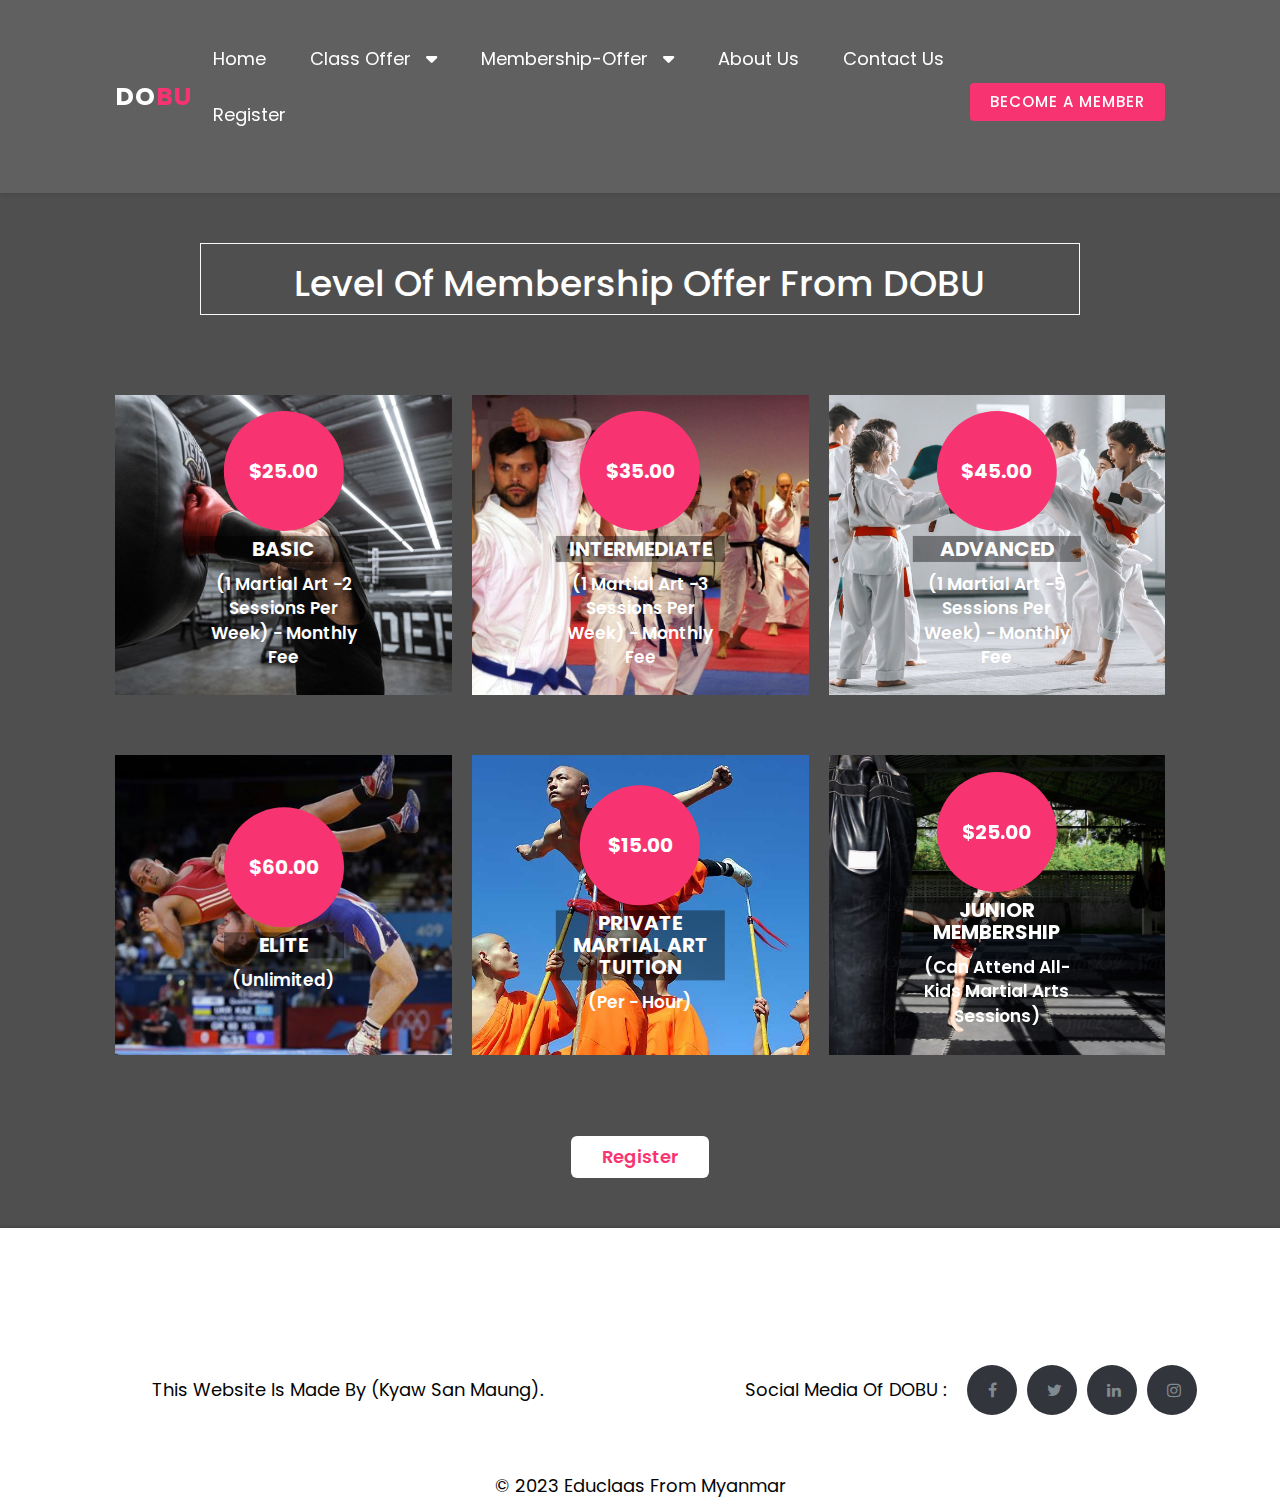
<file: levelClass.html>
<!DOCTYPE html>
<html lang="en">
<head>
    <meta charset="UTF-8">
    <meta http-equiv="X-UA-Compatible" content="IE=edge">
    <meta name="viewport" content="width=device-width, initial-scale=1.0">

    <link rel="stylesheet" href="https://cdn.jsdelivr.net/npm/swiper@9/swiper-bundle.min.css"/>
    <link rel="stylesheet" href="https://maxcdn.bootstrapcdn.com/bootstrap/3.4.1/css/bootstrap.min.css">
    <title>DOBU Fitness</title>

    <!--Custom Css Link-->
    <link rel="stylesheet" href="style.css">

    <!-- Fontawsome cdn file link -->
    <link rel="stylesheet" href="https://cdnjs.cloudflare.com/ajax/libs/font-awesome/6.4.0/css/all.min.css">

    <!--Footer-->
    <link rel="stylesheet" href="https://cdnjs.cloudflare.com/ajax/libs/font-awesome/6.2.1/css/all.min.css"/>

    <link rel="stylesheet" href="https://cdnjs.cloudflare.com/ajax/libs/font-awesome/4.7.0/css/font-awesome.min.css">

    <style>
        .site-footer
{
  background-color:#ffffff;
  padding:150px 0 80px;
  font-size:18px;
  line-height:24px;
  color:#040404;
  margin-top: 50px;
  box-shadow: 0 .2rem .5rem rgba(0, 0, 0, .7);
}

.site-footer .social-icons
{
  text-align:right
}
.site-footer .social-icons a
{
  width:50px;
  height:50px;
  line-height:20px;
  margin-left:5px;
  margin-right:0;
  border-radius:100%;
  background-color:#33353d
}

.social-icons
{
  padding-left:0;
  margin-bottom:0;
  margin-top: -20px;
  list-style:none
}
.social-icons li
{
  display:inline-block;
  margin-bottom:9px;
}

.social-icons a{
  background-color:#eceeef;
  color:#818a91;
  font-size:16px;
  display:inline-block;
  line-height:44px;
  width:40px;
  height:40px;
  text-align:center;
  margin-right:8px;
  border-radius:100%;
  -webkit-transition:all .2s linear;
  -o-transition:all .2s linear;
  transition:all .2s linear
}
.social-icons a:active,.social-icons a:focus,.social-icons a:hover
{
  color:#fff;
  background-color:#29aafe
}
.social-icons a.facebook:hover
{
  background-color:#3b5998
}
.social-icons a.twitter:hover
{
  background-color:#00aced
}
.social-icons a.linkedin:hover
{
  background-color:#007bb6
}
.social-icons a.dribbble:hover
{
  background-color:#ea4c89
}

/*Sperating part*/

/* Copy text for style */
.copytext{
    text-align: center;
    margin-top: 5rem;
    margin-bottom: -800px;
}
.copyright-text{
    text-align: center;
}
.social-icons-text{
    text-align: center;
    margin-left: 90px;
}

/* For martial_art.html start*/

.text{
    text-align: center;
    color: white;
    border: 1px solid rgb(252, 248, 248);
    margin-top: 5rem;
    margin-left: 20rem;
    margin-right: 20rem;
    margin-bottom: 5rem;
}

.feature .feature-slider1{
    padding-bottom: 4rem;
}

.feature .feature-slider1 .box{
    position: relative;
    text-align: center;
    overflow: hidden;
    margin: 1rem 0;
}

.feature .feature-slider1 .box .image{
    height: 30rem;
    width: 100%;
    overflow: hidden;
}

.feature .feature-slider1 .box .image img{
    height: 100%;
    width: 100%;
    object-fit: cover;

}

.feature .feature-slider1 .box:hover .image img{
    transform: scale(1.2);
}


.feature .feature-slider1 .box .content{
    padding: 1rem 0;
    position: absolute;
    left: 50%;
    top: 50%;
    transform: translate(-50%, -50%);
    text-align: center;
}

.feature .feature-slider1 .box .content h3{
    font-size: 2rem;
    font-weight: bold;
    color: white;
    text-transform: uppercase;
    background: rgba(0, 0, 0, .4);
    padding: .2rem;
    margin-top: .5rem;
}

.feature .feature-slider1 .box .content .price{
    width:12rem;
    height: 12rem;
    line-height: 12rem;
    border-radius: 50%;
    text-align: center;
    margin: auto;
    background: var(--main--color);
    font-size: 2rem;
    font-weight: bolder;
    color: white;
}

.feature .feature-slider1 .box:hover .content .price{
    background: none;
    border: .3rem solid white;
}
/* For martial_art.html end*/

/* Button Part */

.btncontainer{
  text-align: center;
}

    </style>
</head>
<body style="background:rgb(79, 79, 79)">
    <!-- Header section starts -->
    <header class="header" style="position: sticky;">
        
        <a href="a" class="logo">Do<span>bu</span></a>
        
        <ul class="navbar">
            <li><a href="index.html">Home</a></li>
            <li>
                <a href="#">Class Offer &nbsp; <i class="fa-sharp fa-solid fa-caret-down"></i></a>
                <ul class="dropdown">
                    <li><a href="martial_art.html">Martial Art</a></li>
                    <li><a href="fitness.html">Fitness Class</a></li>
                </ul>
            </li>
            <li>
                <a href="#">Membership-Offer &nbsp; <i class="fa-sharp fa-solid fa-caret-down"></i></a>
                <ul class="dropdown">
                    <li><a href="levelClass.html">Level Class</a></li>
                    <li><a href="specialistClass.html">Specialist Class</a></li>
                </ul>
            </li>
            <li><a href="aboutUs.html">About us</a></li>
            <li><a href="contactUs.html">Contact us</a></li>
            <li><a href="register.html">Register</a></li>
        </ul>

        <div class="icons">
            <a href="#" class="btn">Become a member</a>
            <div id="menu-btn" class="fas fa-bars"></div>
        </div>

    </header>

    <!-- Header section end -->

    <!--Testing-->

    <div class="text">
      <h1>Level Of Membership Offer From DOBU</h1>
  </div>

    <!-- Feature Section Start-->

    <section class="feature">

      <div class="swiper1 feature-slider1">
          <div class="swiper-wrapper">
              <div class="swiper-slide box">
                  <div class="image">
                    <a href="register.html"><img src="images/feature-imgbox.jpg" alt=""></a>
                  </div>
                  <div class="content">
                      <div class="price">$25.00</div>
                      <h3>Basic </h3>
                      <p style="color:white; font-size: 1.7rem; font-weight: 600;">(1 martial art -2 sessions per week) - monthly fee</p>
                  </div>
              </div>

              <div class="swiper-slide box">
                  <div class="image">
                    <a href="register.html"><img src="images/feature-imgJuJu.jpg" alt=""></a>
                  </div>
                  <div class="content">
                      <div class="price">$35.00</div>
                      <h3>Intermediate</h3>
                      <p style="color:white; font-size: 1.7rem; font-weight: 600;">(1 martial art -3 sessions per week) - monthly fee</p>
                  </div>
              </div>

              <div class="swiper-slide box">
                  <div class="image">
                    <a href="register.html"><img src="images/feature-imgjudo.jpg" alt=""></a>
                  </div>
                  <div class="content">
                      <div class="price">$45.00</div>
                      <h3>Advanced</h3>
                      <p style="color:white; font-size: 1.7rem; font-weight: 600;">(1 martial art -5 sessions per week) - monthly fee</p>
                  </div>
              </div>
          </div>
      </div>

      <div class="swiper1 feature-slider1">
        <div class="swiper-wrapper">
            <div class="swiper-slide box">
                <div class="image">
                    <a href="register.html"><img src="images/feature-wrestling.jpg" alt=""></a>
                </div>
                <div class="content">
                    <div class="price">$60.00</div>
                    <h3>Elite</h3>
                    <p style="color:white; font-size: 1.7rem; font-weight: 600;"> (Unlimited)</p>
                </div>
            </div>

            <div class="swiper-slide box">
                <div class="image">
                    <a href="register.html"><img src="images/feature-Kung Fu.jpg" alt=""></a>
                </div>
                <div class="content">
                    <div class="price">$15.00</div>
                    <h3>Private Martial art tuition</h3>
                    <p style="color:white; font-size: 1.7rem; font-weight: 600;">(per - hour)</p>
                </div>
            </div>

            <div class="swiper-slide box">
                <div class="image">
                    <a href="register.html"><img src="images/feature-kickboxing.png" alt=""></a>
                </div>
                <div class="content">
                    <div class="price">$25.00</div>
                    <h3>Junior Membership</h3>
                    <p style="color:white; font-size: 1.7rem; font-weight: 600;">(can attend all-kids martial arts sessions)</p>
                </div>
            </div>
        </div>
    </div>

  </section>

    <!-- Feature Section End-->

    <!--Button part start-->

    <div class="btncontainer">
        <a href="register.html"><button type="button" class="btn btn-lg">Register</button></a>
    </div>
    <!--Button part end-->
  
    <!--Footer part start-->
    <footer class="site-footer">
     
        <div class="container">
          <div class="row">
            <div class="col-md-6 ">
              <p class="copyright-text">This website is made by (Kyaw San Maung).
              </p>
            </div>

            <div class="col-md-6" >
           
              <ul class="social-icons">
              <span class="social-icons-text">Social Media of DOBU : </span>
              &nbsp;
                <li><a href="https://www.facebook.com/index.php" class="fa fa-facebook facebook"></a></li>
                <li><a href="https://twitter.com/" class="fa fa-twitter twitter"></a></li>
                <li><a href="https://www.linkedin.com/feed/" class="fa fa-linkedin linkedin"></a></li>
                <li><a href="https://www.instagram.com/" class="fa fa-instagram dribbble"></a></li>   
              </ul>
            </div>

            </div>
            <div class="copytext">
                <p>&copy; 2023 Educlaas From Myanmar</p>
            </div>
 
        </div>
  </footer>

  
    <!---Footer part end-->

    <script src="https://cdn.jsdelivr.net/npm/swiper@9/swiper-bundle.min.js"></script>
    <!-- Custom Js File -->
    <script src="script.js"></script>
    
</body>
</html>
</file>
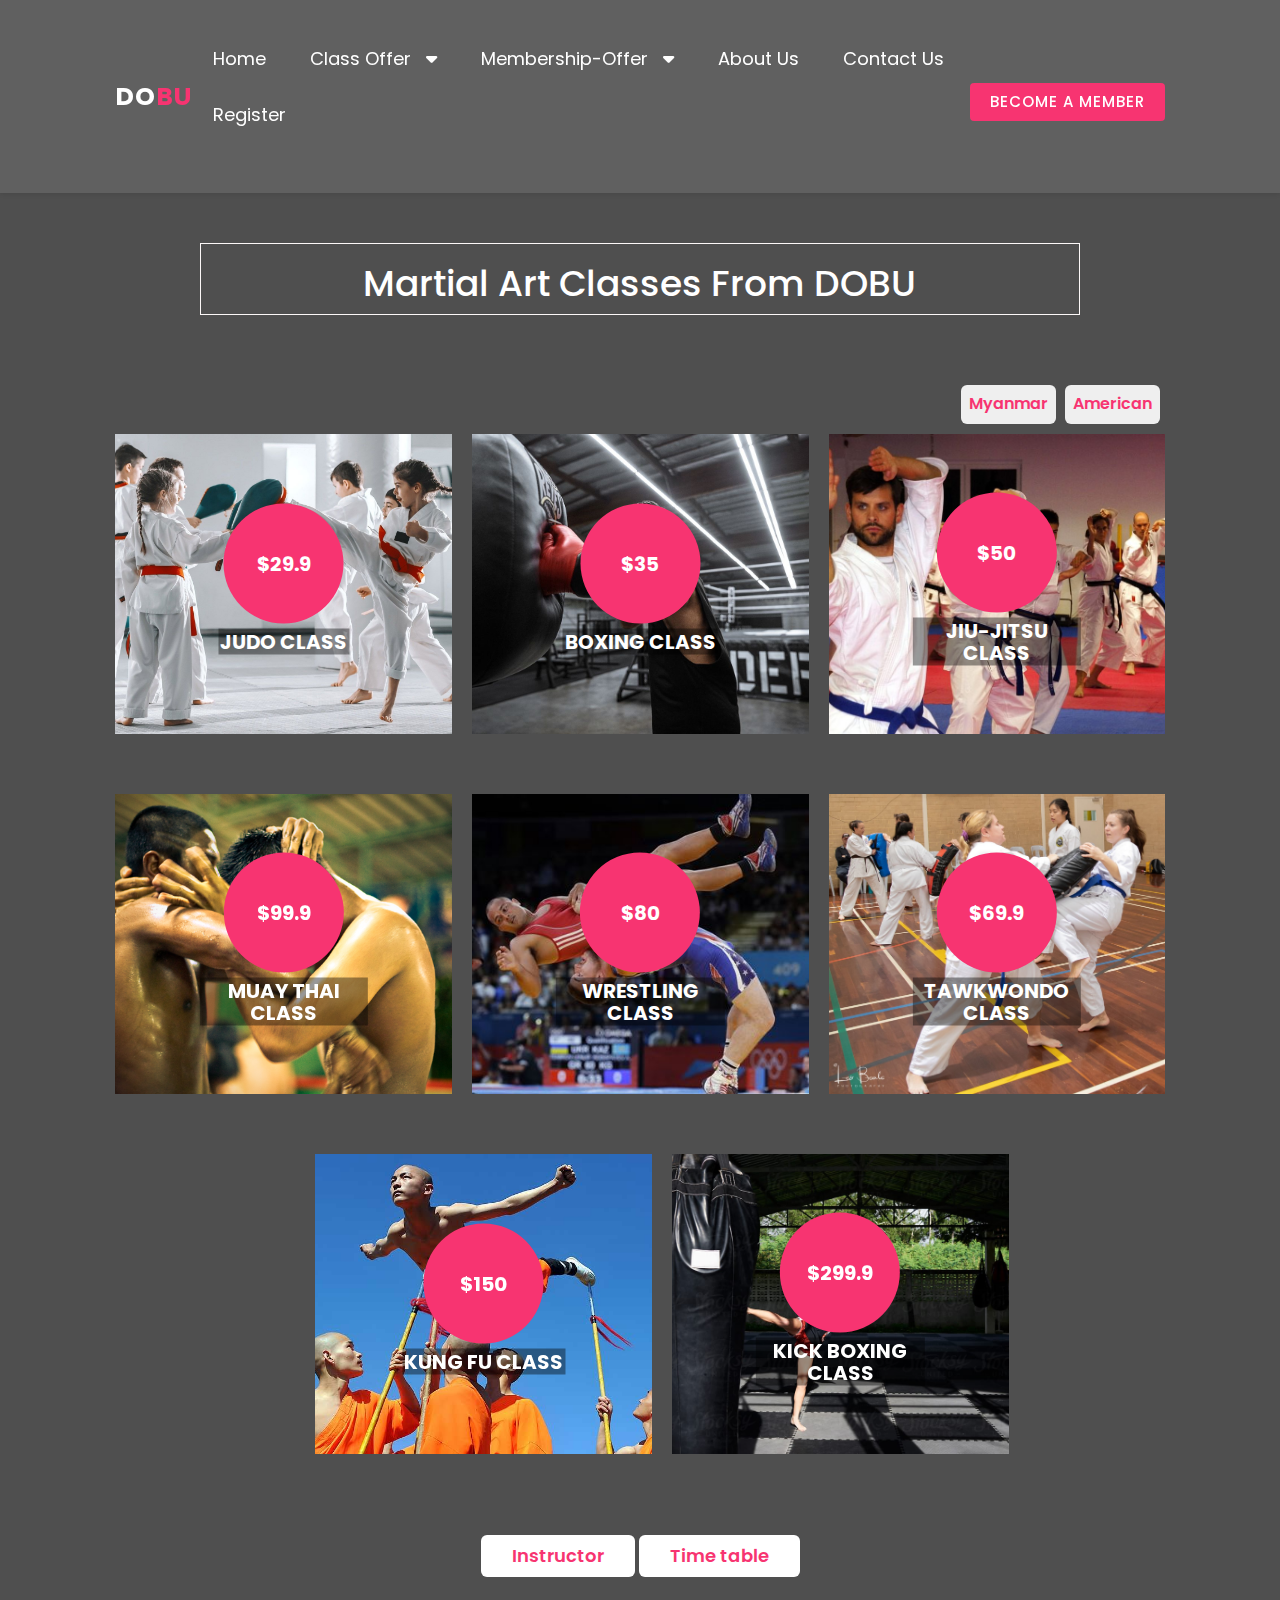
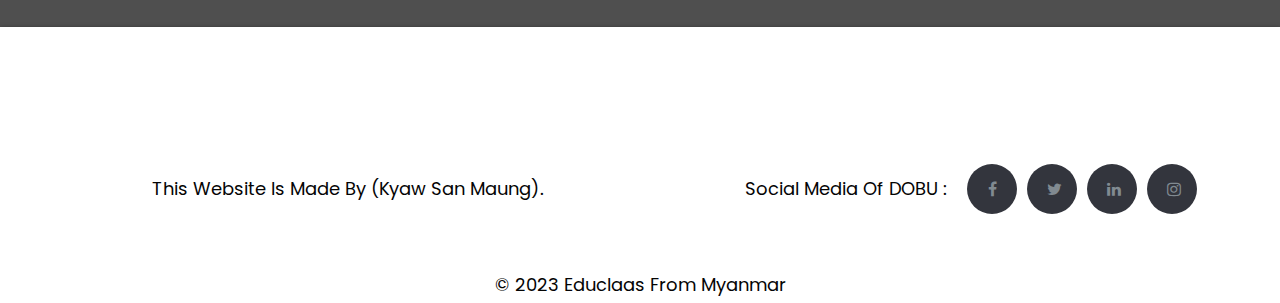
<file: martial_art.html>
<!DOCTYPE html>
<html lang="en">
<head>
    <meta charset="UTF-8">
    <meta http-equiv="X-UA-Compatible" content="IE=edge">
    <meta name="viewport" content="width=device-width, initial-scale=1.0">

    <link rel="stylesheet" href="https://cdn.jsdelivr.net/npm/swiper@9/swiper-bundle.min.css"/>
    <link rel="stylesheet" href="https://maxcdn.bootstrapcdn.com/bootstrap/3.4.1/css/bootstrap.min.css">
    <title>DOBU Fitness</title>

    <!--Custom Css Link-->
    <link rel="stylesheet" href="style.css">

    <!-- Fontawsome cdn file link -->
    <link rel="stylesheet" href="https://cdnjs.cloudflare.com/ajax/libs/font-awesome/6.4.0/css/all.min.css">

    <!--Footer-->
    <link rel="stylesheet" href="https://cdnjs.cloudflare.com/ajax/libs/font-awesome/6.2.1/css/all.min.css"/>

    <link rel="stylesheet" href="https://cdnjs.cloudflare.com/ajax/libs/font-awesome/4.7.0/css/font-awesome.min.css">

    <!--JQuery CDN link-->
    <script type="text/javascript" src="https://ajax.googleapis.com/ajax/libs/jquery/3.2.1/jquery.min.js"></script>

    <style>
        .site-footer
{
  background-color:#ffffff;
  padding:150px 0 80px;
  font-size:18px;
  line-height:24px;
  color:#040404;
  margin-top: 50px;
  box-shadow: 0 .2rem .5rem rgba(0, 0, 0, .7);
}

.site-footer .social-icons
{
  text-align:right
}
.site-footer .social-icons a
{
  width:50px;
  height:50px;
  line-height:20px;
  margin-left:5px;
  margin-right:0;
  border-radius:100%;
  background-color:#33353d
}

.social-icons
{
  padding-left:0;
  margin-bottom:0;
  margin-top: -20px;
  list-style:none
}
.social-icons li
{
  display:inline-block;
  margin-bottom:9px;
}

.social-icons a{
  background-color:#eceeef;
  color:#818a91;
  font-size:16px;
  display:inline-block;
  line-height:44px;
  width:40px;
  height:40px;
  text-align:center;
  margin-right:8px;
  border-radius:100%;
  -webkit-transition:all .2s linear;
  -o-transition:all .2s linear;
  transition:all .2s linear
}
.social-icons a:active,.social-icons a:focus,.social-icons a:hover
{
  color:#fff;
  background-color:#29aafe
}
.social-icons a.facebook:hover
{
  background-color:#3b5998
}
.social-icons a.twitter:hover
{
  background-color:#00aced
}
.social-icons a.linkedin:hover
{
  background-color:#007bb6
}
.social-icons a.dribbble:hover
{
  background-color:#ea4c89
}

/*Sperating part*/

/* Copy text for style */
.copytext{
    text-align: center;
    margin-top: 5rem;
    margin-bottom: -800px;
}
.copyright-text{
    text-align: center;
}
.social-icons-text{
    text-align: center;
    margin-left: 90px;
}

/* For martial_art.html start*/

.text{
    text-align: center;
    color: white;
    border: 1px solid rgb(252, 248, 248);
    margin-top: 5rem;
    margin-left: 20rem;
    margin-right: 20rem;
    margin-bottom: 5rem;
}

.feature .feature-slider1{
    padding-bottom: 4rem;
}

.feature .feature-slider1 .box{
    position: relative;
    text-align: center;
    overflow: hidden;
    margin: 1rem 0;
}

.feature .feature-slider1 .box .image{
    height: 30rem;
    width: 100%;
    overflow: hidden;
}

.feature .feature-slider1 .box .image img{
    height: 100%;
    width: 100%;
    object-fit: cover;

}

.feature .feature-slider1 .box:hover .image img{
    transform: scale(1.2);
}


.feature .feature-slider1 .box .content{
    padding: 1rem 0;
    position: absolute;
    left: 50%;
    top: 50%;
    transform: translate(-50%, -50%);
    text-align: center;
}

.feature .feature-slider1 .box .content h3{
    font-size: 2rem;
    font-weight: bold;
    color: white;
    text-transform: uppercase;
    background: rgba(0, 0, 0, .4);
    padding: .2rem;
    margin-top: .5rem;
}

.feature .feature-slider1 .box .content .price{
    width:12rem;
    height: 12rem;
    line-height: 12rem;
    border-radius: 50%;
    text-align: center;
    margin: auto;
    background: var(--main--color);
    font-size: 2rem;
    font-weight: bolder;
    color: white;
}

.feature .feature-slider1 .box:hover .content .price{
    background: none;
    border: .3rem solid white;
}
/* For martial_art.html end*/

/* Button Part */
.btncontainer{
  text-align: center;
}
    </style>
</head>
<body style="background:rgb(79, 79, 79)">
    <!-- Header section starts -->
    <header class="header" style="position: sticky;">
        
        <a href="a" class="logo">Do<span>bu</span></a>
        
        <ul class="navbar">
            <li><a href="index.html">Home</a></li>
            <li>
                <a href="#">Class Offer &nbsp; <i class="fa-sharp fa-solid fa-caret-down"></i></a>
                <ul class="dropdown">
                    <li><a href="martial_art.html">Martial Art</a></li>
                    <li><a href="fitness.html">Fitness Class</a></li>
                </ul>
            </li>
            <li>
                <a href="#">Membership-Offer &nbsp; <i class="fa-sharp fa-solid fa-caret-down"></i></a>
                <ul class="dropdown">
                    <li><a href="levelClass.html">Level Class</a></li>
                    <li><a href="specialistClass.html">Specialist Class</a></li>
                </ul>
            </li>
            <li><a href="aboutUs.html">About us</a></li>
            <li><a href="contactUs.html">Contact us</a></li>
            <li><a href="register.html">Register</a></li>
        </ul>

        <div class="icons">
          <a href="#" class="btn">Become a member</a>
            <div id="menu-btn" class="fas fa-bars"></div>
        </div>

    </header>

    <!-- Header section end -->

    <!--Testing-->

    <div class="text">
      <h1>Martial Art Classes From DOBU</h1>
  </div>

    <!-- Feature Section Start-->

    <section class="feature">

      <div class="jdiv" style="float:right; ">
        <button class="jmbtn">Myanmar</button>
        <button class="jabtn">American</button>
        </div>
        
      <div class="swiper1 feature-slider1">
          <div class="swiper-wrapper">
              <div class="swiper-slide box">
                  <div class="image">
                    <a href="register.html"><img src="images/feature-imgjudo.jpg" alt=""></a>
                  </div>
                  <div class="content">
                      <div class="price p1">$29.9</div>
                      <h3>Judo Class</h3>
                  </div>
              </div>

              <div class="swiper-slide box">
                  <div class="image">
                    <a href="register.html"><img src="images/feature-imgbox.jpg" alt=""></a>
                  </div>
                  <div class="content">
                      <div class="price p2">$35</div>
                      <h3>Boxing Class</h3>
                  </div>
              </div>

              <div class="swiper-slide box">
                  <div class="image">
                    <a href="register.html"><img src="images/feature-imgJuJu.jpg" alt=""></a>
                  </div>
                  <div class="content">
                      <div class="price p3">$50</div>
                      <h3>Jiu-Jitsu Class</h3>
                  </div>
              </div>
          </div>
      </div>

      <div class="swiper1 feature-slider1">
        <div class="swiper-wrapper">
            <div class="swiper-slide box">
                <div class="image">
                    <a href="register.html"><img src="images/feature -Muay Thai .png" alt=""></a>
                </div>
                <div class="content">
                    <div class="price p4">$99.9</div>
                    <h3>Muay Thai Class</h3>
                </div>
            </div>

            <div class="swiper-slide box">
                <div class="image">
                    <a href="register.html"><img src="images/feature-wrestling.jpg" alt=""></a>
                </div>
                <div class="content">
                    <div class="price p5">$80</div>
                    <h3>Wrestling Class</h3>
                </div>
            </div>

            <div class="swiper-slide box">
                <div class="image">
                    <a href="register.html"><img src="images/feature-tawkwondo.jpg" alt=""></a>
                </div>
                <div class="content">
                    <div class="price p6">$69.9</div>
                    <h3>Tawkwondo Class</h3>
                </div>
            </div>
        </div>
    </div>

    <div class="swiper1 feature-slider1" >
      <div class="swiper-wrapper" style="margin-left: 20rem; margin-right: 20rem;">
          <div class="swiper-slide box">
              <div class="image">
                <a href="register.html"><img src="images/feature-Kung Fu.jpg" alt=""></a>
              </div>
              <div class="content">
                  <div class="price p7">$150</div>
                  <h3>Kung Fu Class</h3>
              </div>
          </div>

          <div class="swiper-slide box">
              <div class="image">
                <a href="register.html"><img src="images/feature-kickboxing.png" alt=""></a>
              </div>
              <div class="content">
                  <div class="price p8">$299.9</div>
                  <h3>Kick Boxing Class</h3>
              </div>
          </div>

      </div>
  </div>
  </section>

    <!-- Feature Section End-->

    <!--Button part start-->

    <div class="btncontainer">
      <a href="Instructor.html" class="qInstructorBtn"><button type="button" class="btn btn-lg">Instructor</button></a>
      <a href="timetable.html"><button type="button" class="btn btn-lg">Time table</button></a>
    </div>

     <!--Button part end-->
  
    <!--Footer part start-->
    <footer class="site-footer">
     
        <div class="container">
          <div class="row">
            <div class="col-md-6 ">
              <p class="copyright-text">This website is made by (Kyaw San Maung).
              </p>
            </div>

            <div class="col-md-6" >
           
              <ul class="social-icons">
              <span class="social-icons-text">Social Media of DOBU : </span>
              &nbsp;
                <li><a href="https://www.facebook.com/index.php" class="fa fa-facebook facebook"></a></li>
                <li><a href="https://twitter.com/" class="fa fa-twitter twitter"></a></li>
                <li><a href="https://www.linkedin.com/feed/" class="fa fa-linkedin linkedin"></a></li>
                <li><a href="https://www.instagram.com/" class="fa fa-instagram dribbble"></a></li>   
              </ul>
            </div>

            </div>
            <div class="copytext">
                <p>&copy; 2023 Educlaas From Myanmar</p>
            </div>
 
        </div>
  </footer>

  
    <!---Footer part end-->

    <script src="https://cdn.jsdelivr.net/npm/swiper@9/swiper-bundle.min.js"></script>
    <!-- Custom Js File -->
    <script src="script.js"></script>
    
</body>
</html>
</file>
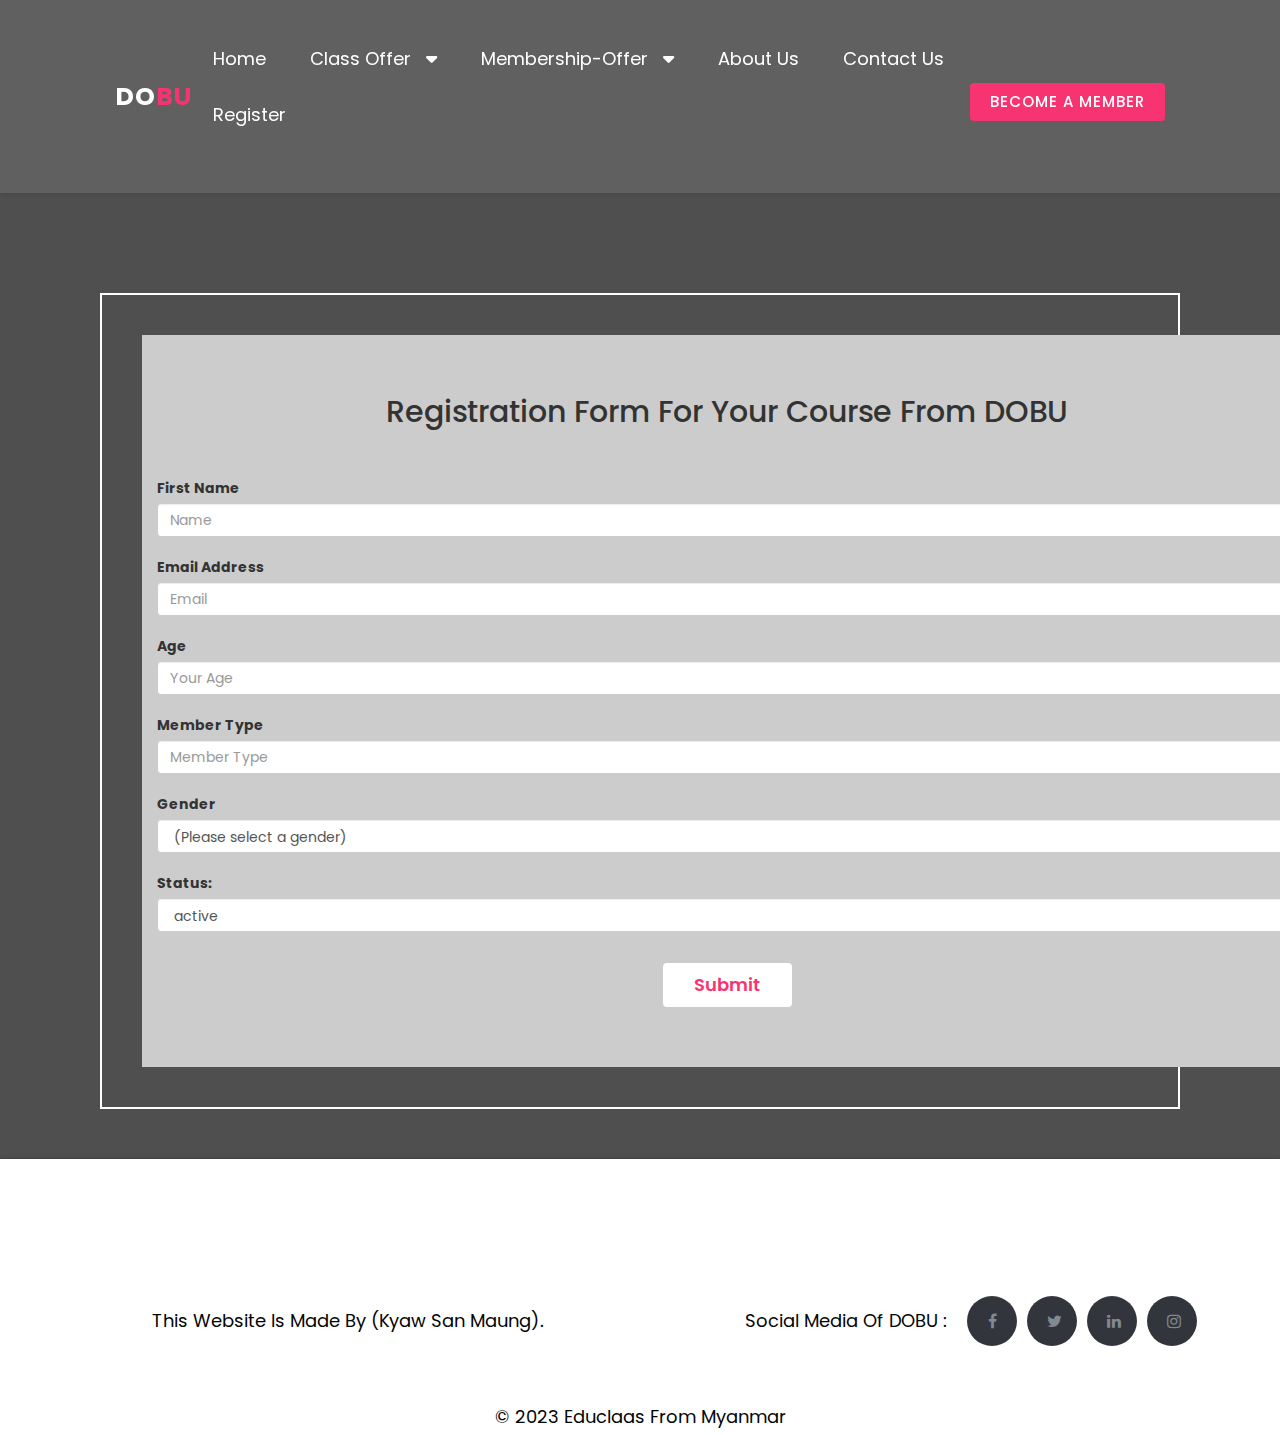
<file: register.html>
<!DOCTYPE html>
<html lang="en">
<head>
    <meta charset="UTF-8">
    <meta http-equiv="X-UA-Compatible" content="IE=edge">
    <meta name="viewport" content="width=device-width, initial-scale=1.0">

    <link rel="stylesheet" href="https://cdn.jsdelivr.net/npm/swiper@9/swiper-bundle.min.css"/>
    <link rel="stylesheet" href="https://maxcdn.bootstrapcdn.com/bootstrap/3.4.1/css/bootstrap.min.css">
   
    <title>DOBU Martial Art</title>

    <!--Custom Css Link-->
    <link rel="stylesheet" href="style.css">

    <!-- Fontawsome cdn file link -->
    <link rel="stylesheet" href="https://cdnjs.cloudflare.com/ajax/libs/font-awesome/6.4.0/css/all.min.css">

    <!--Footer-->
    <link rel="stylesheet" href="https://cdnjs.cloudflare.com/ajax/libs/font-awesome/6.2.1/css/all.min.css"/>

    <link rel="stylesheet" href="https://cdnjs.cloudflare.com/ajax/libs/font-awesome/4.7.0/css/font-awesome.min.css">

    <!--JQuery CDN link-->
    <script type="text/javascript" src="https://ajax.googleapis.com/ajax/libs/jquery/3.2.1/jquery.min.js"></script>

    <style>
        .site-footer
{
  background-color:#ffffff;
  padding:150px 0 80px;
  font-size:18px;
  line-height:24px;
  color:#040404;
  margin-top: 50px;
  box-shadow: 0 .2rem .5rem rgba(0, 0, 0, .7);
}

.site-footer .social-icons
{
  text-align:right
}
.site-footer .social-icons a
{
  width:50px;
  height:50px;
  line-height:20px;
  margin-left:5px;
  margin-right:0;
  border-radius:100%;
  background-color:#33353d
}

.social-icons
{
  padding-left:0;
  margin-bottom:0;
  margin-top: -20px;
  list-style:none
}
.social-icons li
{
  display:inline-block;
  margin-bottom:9px;
}

.social-icons a{
  background-color:#eceeef;
  color:#818a91;
  font-size:16px;
  display:inline-block;
  line-height:44px;
  width:40px;
  height:40px;
  text-align:center;
  margin-right:8px;
  border-radius:100%;
  -webkit-transition:all .2s linear;
  -o-transition:all .2s linear;
  transition:all .2s linear
}
.social-icons a:active,.social-icons a:focus,.social-icons a:hover
{
  color:#fff;
  background-color:#29aafe
}
.social-icons a.facebook:hover
{
  background-color:#3b5998
}
.social-icons a.twitter:hover
{
  background-color:#00aced
}
.social-icons a.linkedin:hover
{
  background-color:#007bb6
}
.social-icons a.dribbble:hover
{
  background-color:#ea4c89
}

/* Copy text for style */
.copytext{
    text-align: center;
    margin-top: 5rem;
    margin-bottom: -800px;
}
.copyright-text{
    text-align: center;
}
.social-icons-text{
    text-align: center;
    margin-left: 90px;
}
    </style>
</head>
<body style="background:rgb(79, 79, 79)">
    <!-- Header section starts -->
    <header class="header" style="position: sticky;">
        
        <a href="a" class="logo">Do<span>bu</span></a>
        
        <ul class="navbar">
            <li><a href="index.html">Home</a></li>
            <li>
                <a href="#">Class Offer &nbsp; <i class="fa-sharp fa-solid fa-caret-down"></i></a>
                <ul class="dropdown">
                    <li><a href="martial_art.html">Martial Art</a></li>
                    <li><a href="fitness.html">Fitness Class</a></li>
                </ul>
            </li>
            <li>
                <a href="#">Membership-Offer &nbsp; <i class="fa-sharp fa-solid fa-caret-down"></i></a>
                <ul class="dropdown">
                    <li><a href="levelClass.html">Level Class</a></li>
                    <li><a href="specialistClass.html">Specialist Class</a></li>
                </ul>
            </li>
            <li><a href="aboutUs.html">About us</a></li>
            <li><a href="contactUs.html">Contact us</a></li>
            <li><a href="register.html">Register</a></li>
        </ul>

        <div class="icons">
          <a href="#" class="btn">Become a member</a>
          <div id="menu-btn" class="fas fa-bars"></div>
      </div>

    </header>

    <!-- Header section end -->

    <!--Register us part start-->


    <div class="form" style="border: .2rem solid white; padding: 4rem; margin-left: 10rem; margin-right: 10rem; margin-top: 10rem;">
    <div class="container" style="background:#cccccc">
        <br><br>
         <h2 style="text-align:center;  margin-bottom: 5rem;">Registration Form For Your Course From DOBU</h2>
         <form class="was-validated" name='registration' onSubmit="return formValidation();" method="GET"  action="thank.html">
            <div class="mb-3" style="margin-bottom: 2rem;">
                <label for="user-name" class="form-label">First name</label>
                <input type="text" class="form-control" name="user_name" id="user_name" placeholder="Name" required/>
              </div>

              <div class="mb-3" style="margin-bottom: 2rem;">
                <label for="email" class="form-label">Email address</label>
                <input type="email" class="form-control" name="email" id="email" placeholder="Email" required>
              </div>

              <!--<div class="mb-3" style="margin-bottom: 2rem;">
                <label for="validationMemberType" class="form-label">Member Types</label>
                <input type="text" class="form-control" id="validationMemberType" placeholder="Member Types" required>
              </div>-->

              <div class="mb-3" style="margin-bottom: 2rem;">
                <label for="age" class="form-label">Age</label>
                <input type="number" class="form-control" name="age" id="age" placeholder="Your Age" required>
              </div>

              <div class="mb-3" style="margin-bottom: 2rem;">
                <label for="member" class="form-label">Member Type</label>
                <input type="text" class="form-control" name="member" id="member" placeholder="Member Type" required>
              </div>

              <div class="mb-3" style="margin-bottom: 2rem;">
               <!-- <label for="validationGender" class="form-label">Gender</label>
                <input type="text" class="form-control" id="validationGender" placeholder="Your Gender" required>-->
                <label for="ddlgender">Gender</label>
                  <select name="ddlgender" id="ddlgender" class="form-control">
                    <option selected="" value="Default" >(Please select a gender)</option>
                    <option value="male">male</option>
                    <option value="female">female</option>
                  </select>
              </div> 

              <div class="mb-3" style="margin-bottom: 2rem;">
                <label for="ddlstatus">Status:</label>
                    <select id="ddlstatus" class="form-control">
                      <option value="active">active</option>
                      <option value="inactive">inactive</option>
                    </select>
               </div> 
              
            <div class="mb-3 " style="text-align: center; margin-bottom: 6rem;">
              <button class="btn" name="submit" type="submit" >Submit</button>
            </div>
          </form>
          </div>
        </div>

    <!--Register us part end-->

    <!--Footer part start-->
    <footer class="site-footer">
     
        <div class="container">
          <div class="row">
            <div class="col-md-6 ">
              <p class="copyright-text">This website is made by (Kyaw San Maung).
              </p>
            </div>

            <div class="col-md-6" >
           
              <ul class="social-icons">
              <span class="social-icons-text">Social Media of DOBU : </span>
              &nbsp;
                <li><a href="https://www.facebook.com/index.php" class="fa fa-facebook facebook"></a></li>
                <li><a href="https://twitter.com/" class="fa fa-twitter twitter"></a></li>
                <li><a href="https://www.linkedin.com/feed/" class="fa fa-linkedin linkedin"></a></li>
                <li><a href="https://www.instagram.com/" class="fa fa-instagram dribbble"></a></li>   
              </ul>
            </div>

            </div>
            <div class="copytext">
                <p>&copy; 2023 Educlaas From Myanmar</p>
            </div>
 
        </div>
  </footer>
    <!---Footer part end-->

    <script src="https://cdn.jsdelivr.net/npm/swiper@9/swiper-bundle.min.js"></script>
    <!-- Custom Js File -->
    <script src="script.js"></script>
    
</body>
</html>
</file>
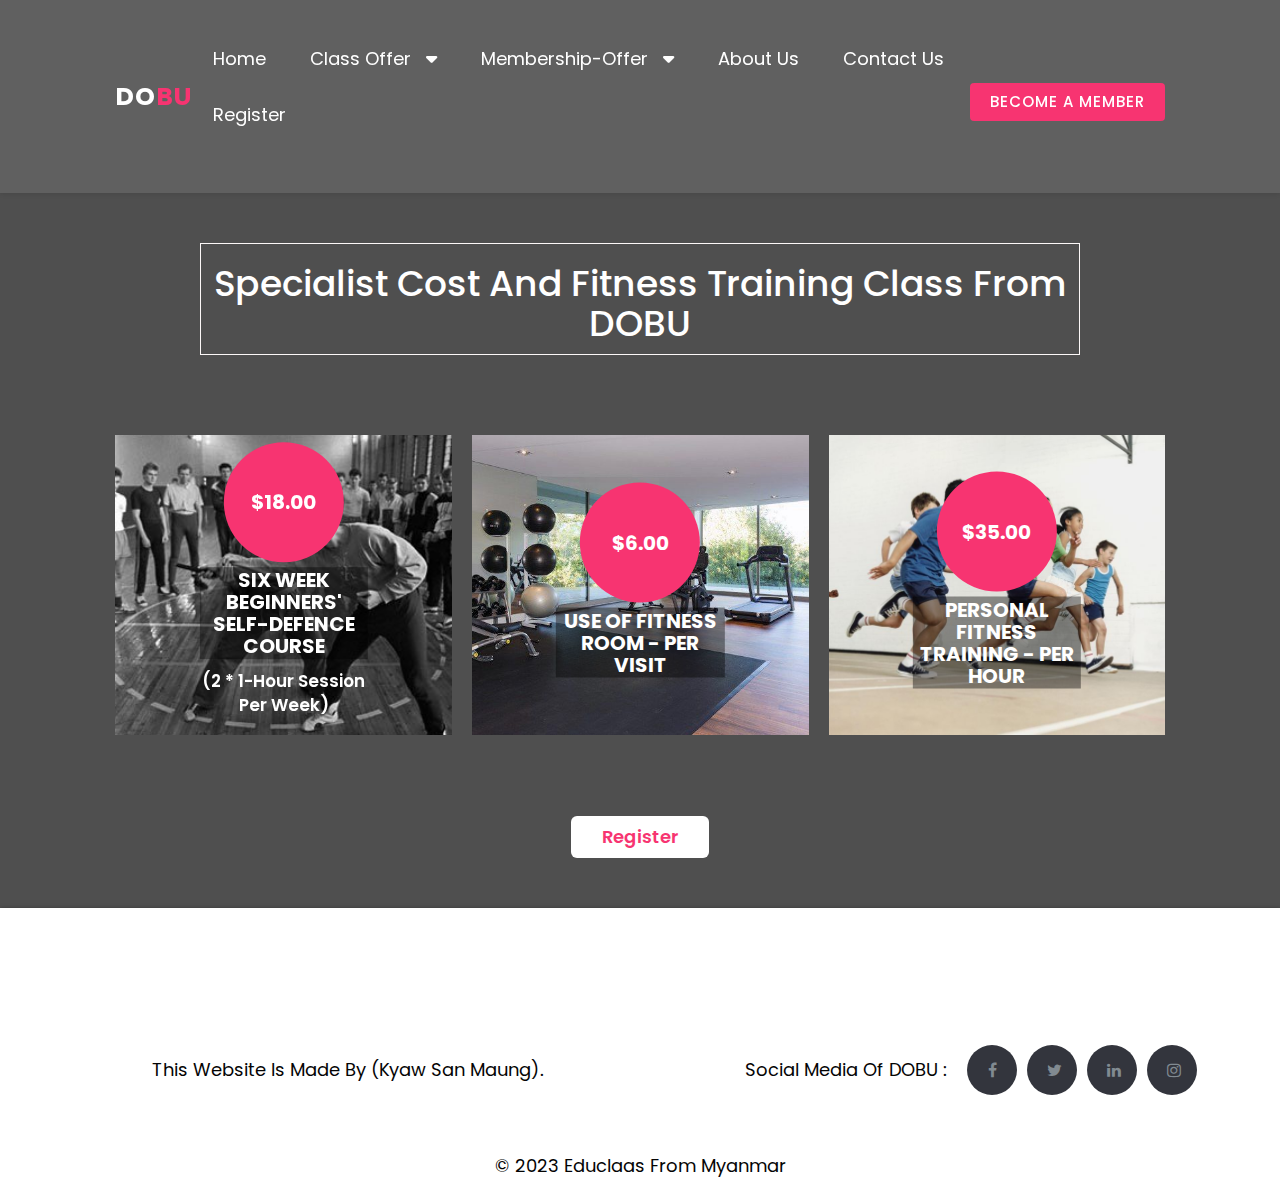
<file: specialistClass.html>
<!DOCTYPE html>
<html lang="en">
<head>
    <meta charset="UTF-8">
    <meta http-equiv="X-UA-Compatible" content="IE=edge">
    <meta name="viewport" content="width=device-width, initial-scale=1.0">

    <link rel="stylesheet" href="https://cdn.jsdelivr.net/npm/swiper@9/swiper-bundle.min.css"/>
    <link rel="stylesheet" href="https://maxcdn.bootstrapcdn.com/bootstrap/3.4.1/css/bootstrap.min.css">
    <title>DOBU Fitness</title>

    <!--Custom Css Link-->
    <link rel="stylesheet" href="style.css">

    <!-- Fontawsome cdn file link -->
    <link rel="stylesheet" href="https://cdnjs.cloudflare.com/ajax/libs/font-awesome/6.4.0/css/all.min.css">

    <!--Footer-->
    <link rel="stylesheet" href="https://cdnjs.cloudflare.com/ajax/libs/font-awesome/6.2.1/css/all.min.css"/>

    <link rel="stylesheet" href="https://cdnjs.cloudflare.com/ajax/libs/font-awesome/4.7.0/css/font-awesome.min.css">

    <style>
        .site-footer
{
  background-color:#ffffff;
  padding:150px 0 80px;
  font-size:18px;
  line-height:24px;
  color:#040404;
  margin-top: 50px;
  box-shadow: 0 .2rem .5rem rgba(0, 0, 0, .7);
}

.site-footer .social-icons
{
  text-align:right
}
.site-footer .social-icons a
{
  width:50px;
  height:50px;
  line-height:20px;
  margin-left:5px;
  margin-right:0;
  border-radius:100%;
  background-color:#33353d
}

.social-icons
{
  padding-left:0;
  margin-bottom:0;
  margin-top: -20px;
  list-style:none
}
.social-icons li
{
  display:inline-block;
  margin-bottom:9px;
}

.social-icons a{
  background-color:#eceeef;
  color:#818a91;
  font-size:16px;
  display:inline-block;
  line-height:44px;
  width:40px;
  height:40px;
  text-align:center;
  margin-right:8px;
  border-radius:100%;
  -webkit-transition:all .2s linear;
  -o-transition:all .2s linear;
  transition:all .2s linear
}
.social-icons a:active,.social-icons a:focus,.social-icons a:hover
{
  color:#fff;
  background-color:#29aafe
}
.social-icons a.facebook:hover
{
  background-color:#3b5998
}
.social-icons a.twitter:hover
{
  background-color:#00aced
}
.social-icons a.linkedin:hover
{
  background-color:#007bb6
}
.social-icons a.dribbble:hover
{
  background-color:#ea4c89
}

/*Sperating part*/

/* Copy text for style */
.copytext{
    text-align: center;
    margin-top: 5rem;
    margin-bottom: -800px;
}
.copyright-text{
    text-align: center;
}
.social-icons-text{
    text-align: center;
    margin-left: 90px;
}

/* For martial_art.html start*/

.text{
    text-align: center;
    color: white;
    border: 1px solid rgb(252, 248, 248);
    margin-top: 5rem;
    margin-left: 20rem;
    margin-right: 20rem;
    margin-bottom: 5rem;
}

.feature .feature-slider1{
    padding-bottom: 4rem;
}

.feature .feature-slider1 .box{
    position: relative;
    text-align: center;
    overflow: hidden;
    margin: 1rem 0;
}

.feature .feature-slider1 .box .image{
    height: 30rem;
    width: 100%;
    overflow: hidden;
}

.feature .feature-slider1 .box .image img{
    height: 100%;
    width: 100%;
    object-fit: cover;

}

.feature .feature-slider1 .box:hover .image img{
    transform: scale(1.2);
}


.feature .feature-slider1 .box .content{
    padding: 1rem 0;
    position: absolute;
    left: 50%;
    top: 50%;
    transform: translate(-50%, -50%);
    text-align: center;
}

.feature .feature-slider1 .box .content h3{
    font-size: 2rem;
    font-weight: bold;
    color: white;
    text-transform: uppercase;
    background: rgba(0, 0, 0, .4);
    padding: .2rem;
    margin-top: .5rem;
}

.feature .feature-slider1 .box .content .price{
    width:12rem;
    height: 12rem;
    line-height: 12rem;
    border-radius: 50%;
    text-align: center;
    margin: auto;
    background: var(--main--color);
    font-size: 2rem;
    font-weight: bolder;
    color: white;
}

.feature .feature-slider1 .box:hover .content .price{
    background: none;
    border: .3rem solid white;
}
/* For martial_art.html end*/

/* Button Part */

.btncontainer{
  text-align: center;
}

    </style>
</head>
<body style="background:rgb(79, 79, 79)">
    <!-- Header section starts -->
    <header class="header" style="position: sticky;">
        
        <a href="a" class="logo">Do<span>bu</span></a>
        
        <ul class="navbar">
            <li><a href="index.html">Home</a></li>
            <li>
                <a href="#">Class Offer &nbsp; <i class="fa-sharp fa-solid fa-caret-down"></i></a>
                <ul class="dropdown">
                    <li><a href="martial_art.html">Martial Art</a></li>
                    <li><a href="fitness.html">Fitness Class</a></li>
                </ul>
            </li>
            <li>
                <a href="#">Membership-Offer &nbsp; <i class="fa-sharp fa-solid fa-caret-down"></i></a>
                <ul class="dropdown">
                    <li><a href="levelClass.html">Level Class</a></li>
                    <li><a href="specialistClass.html">Specialist Class</a></li>
                </ul>
            </li>
            <li><a href="aboutUs.html">About us</a></li>
            <li><a href="contactUs.html">Contact us</a></li>
            <li><a href="register.html">Register</a></li>
        </ul>

        <div class="icons">
          <a href="#" class="btn">Become a member</a>
            <div id="menu-btn" class="fas fa-bars"></div>
        </div>

    </header>

    <!-- Header section end -->

    <!--Testing-->

    <div class="text">
      <h1>Specialist Cost and Fitness Training Class From DOBU</h1>
  </div>

    <!-- Feature Section Start-->

    <section class="feature">

      <div class="swiper1 feature-slider1">
          <div class="swiper-wrapper">
              <div class="swiper-slide box">
                  <div class="image">
                    <a href="register.html"><img src="images/Self defence .png" alt=""></a>
                  </div>
                  <div class="content">
                      <div class="price">$18.00</div>
                      <h3>Six week Beginners' self-defence course</h3>
                      <p style="color:white; font-size: 1.7rem; font-weight: 600;">(2 * 1-hour session per week)</p>
                  </div>
              </div>

              <div class="swiper-slide box">
                  <div class="image">
                    <a href="register.html"><img src="images/fitnesRoom.jpg" alt=""></a>
                  </div>
                  <div class="content">
                      <div class="price">$6.00</div>
                      <h3>Use of fitness room - per visit</h3>
                  </div>
              </div>

              <div class="swiper-slide box">
                  <div class="image">
                    <a href="register.html"><img src="images/fitness-running.jpg" alt=""></a>
                  </div>
                  <div class="content">
                      <div class="price">$35.00</div>
                      <h3>Personal fitness training - per hour</h3>
                  </div>
              </div>
          </div>
      </div>
  </div>
  </section>

    <!-- Feature Section End-->

    <!--Button part start-->

    <div class="btncontainer">
        <a href="register.html"><button type="button" class="btn btn-lg">Register</button></a>
    </div>

    <!--Button part end-->
  
    <!--Footer part start-->
    <footer class="site-footer">
     
        <div class="container">
          <div class="row">
            <div class="col-md-6 ">
              <p class="copyright-text">This website is made by (Kyaw San Maung).
              </p>
            </div>

            <div class="col-md-6" >
           
              <ul class="social-icons">
              <span class="social-icons-text">Social Media of DOBU : </span>
              &nbsp;
                <li><a href="https://www.facebook.com/index.php" class="fa fa-facebook facebook"></a></li>
                <li><a href="https://twitter.com/" class="fa fa-twitter twitter"></a></li>
                <li><a href="https://www.linkedin.com/feed/" class="fa fa-linkedin linkedin"></a></li>
                <li><a href="https://www.instagram.com/" class="fa fa-instagram dribbble"></a></li>   
              </ul>
            </div>

            </div>
            <div class="copytext">
                <p>&copy; 2023 Educlaas From Myanmar</p>
            </div>
 
        </div>
  </footer>

  
    <!---Footer part end-->

    <script src="https://cdn.jsdelivr.net/npm/swiper@9/swiper-bundle.min.js"></script>
    <!-- Custom Js File -->
    <script src="script.js"></script>
    
</body>
</html>
</file>
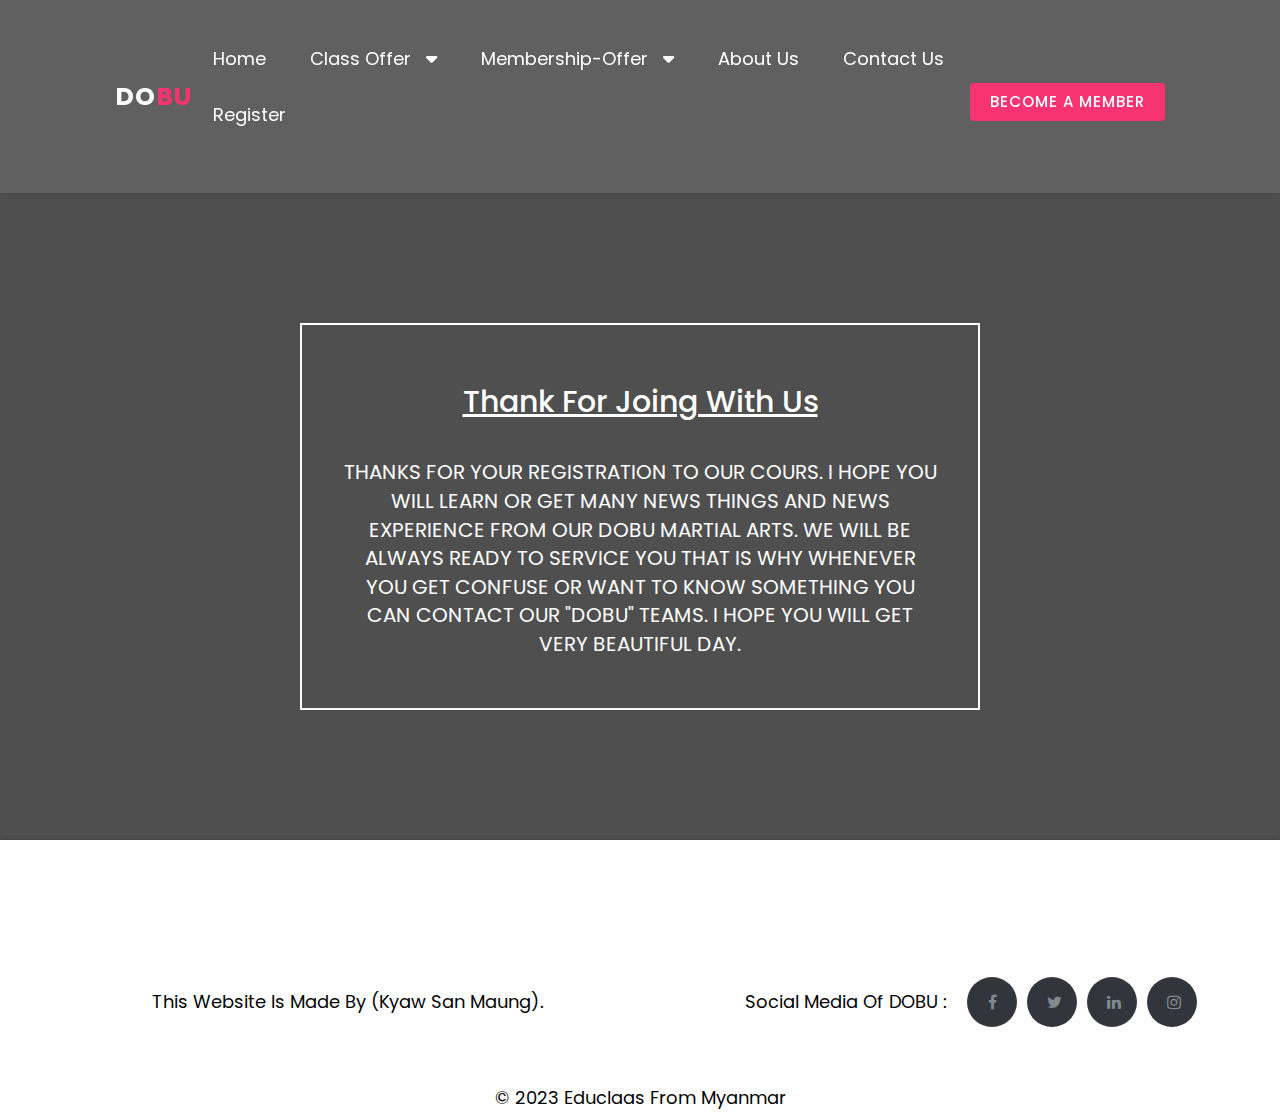
<file: thank.html>
<!DOCTYPE html>
<html lang="en">
<head>
    <meta charset="UTF-8">
    <meta http-equiv="X-UA-Compatible" content="IE=edge">
    <meta name="viewport" content="width=device-width, initial-scale=1.0">

    <link rel="stylesheet" href="https://cdn.jsdelivr.net/npm/swiper@9/swiper-bundle.min.css"/>
    <link rel="stylesheet" href="https://maxcdn.bootstrapcdn.com/bootstrap/3.4.1/css/bootstrap.min.css">
   
    <title>DOBU Fitness</title>

    <!--Custom Css Link-->
    <link rel="stylesheet" href="style.css">

    <!-- Fontawsome cdn file link -->
    <link rel="stylesheet" href="https://cdnjs.cloudflare.com/ajax/libs/font-awesome/6.4.0/css/all.min.css">

    <!--Footer-->
    <link rel="stylesheet" href="https://cdnjs.cloudflare.com/ajax/libs/font-awesome/6.2.1/css/all.min.css"/>

    <link rel="stylesheet" href="https://cdnjs.cloudflare.com/ajax/libs/font-awesome/4.7.0/css/font-awesome.min.css">

    <style>
        .site-footer
{
  background-color:#ffffff;
  padding:150px 0 80px;
  font-size:18px;
  line-height:24px;
  color:#040404;
  margin-top: 50px;
  box-shadow: 0 .2rem .5rem rgba(0, 0, 0, .7);
}

.site-footer .social-icons
{
  text-align:right
}
.site-footer .social-icons a
{
  width:50px;
  height:50px;
  line-height:20px;
  margin-left:5px;
  margin-right:0;
  border-radius:100%;
  background-color:#33353d
}

.social-icons
{
  padding-left:0;
  margin-bottom:0;
  margin-top: -20px;
  list-style:none
}
.social-icons li
{
  display:inline-block;
  margin-bottom:9px;
}

.social-icons a{
  background-color:#eceeef;
  color:#818a91;
  font-size:16px;
  display:inline-block;
  line-height:44px;
  width:40px;
  height:40px;
  text-align:center;
  margin-right:8px;
  border-radius:100%;
  -webkit-transition:all .2s linear;
  -o-transition:all .2s linear;
  transition:all .2s linear
}
.social-icons a:active,.social-icons a:focus,.social-icons a:hover
{
  color:#fff;
  background-color:#29aafe
}
.social-icons a.facebook:hover
{
  background-color:#3b5998
}
.social-icons a.twitter:hover
{
  background-color:#00aced
}
.social-icons a.linkedin:hover
{
  background-color:#007bb6
}
.social-icons a.dribbble:hover
{
  background-color:#ea4c89
}

/* Copy text for style */
.copytext{
    text-align: center;
    margin-top: 5rem;
    margin-bottom: -800px;
}
.copyright-text{
    text-align: center;
}
.social-icons-text{
    text-align: center;
    margin-left: 90px;
}
    </style>
</head>
<body style="background:rgb(79, 79, 79)">
    <!-- Header section starts -->
    <header class="header" style="position: sticky;">
        
        <a href="a" class="logo">Do<span>bu</span></a>
        
        <ul class="navbar">
            <li><a href="index.html">Home</a></li>
            <li>
                <a href="#">Class Offer &nbsp; <i class="fa-sharp fa-solid fa-caret-down"></i></a>
                <ul class="dropdown">
                    <li><a href="martial_art.html">Martial Art</a></li>
                    <li><a href="fitness.html">Fitness Class</a></li>
                </ul>
            </li>
            <li>
                <a href="#">Membership-Offer &nbsp; <i class="fa-sharp fa-solid fa-caret-down"></i></a>
                <ul class="dropdown">
                    <li><a href="levelClass.html">Level Class</a></li>
                    <li><a href="specialistClass.html">Specialist Class</a></li>
                </ul>
            </li>
            <li><a href="aboutUs.html">About us</a></li>
            <li><a href="contactUs.html">Contact us</a></li>
            <li><a href="register.html">Register</a></li>
        </ul>

        <div class="icons">
          <a href="#" class="btn">Become a member</a>
          <div id="menu-btn" class="fas fa-bars"></div>
      </div>

    </header>

    <!-- Header section end -->

    <!--Thank part start-->

        <div class="form" style="border: .2rem solid white; padding: 4rem; margin: 13rem 30rem;">
            <div>
                <h2 style="color:white; text-align: center; text-decoration: underline; margin-bottom: 4rem;">Thank For Joing With Us</h2>
                <p class="text-break text-center text-uppercase" style="color:white; font-size: 2rem;">
                    Thanks for your Registration to our cours. I hope you will learn or get many news things and news experience from our DOBU martial arts.
                    We will be always ready to service you that is why whenever you get confuse or want to know something you can contact our "DOBU" teams.
                    I hope you will get very beautiful day.
                </p>
            </div>
    
        </div>

    <!--Thank part end-->

    <!--Footer part start-->
    <footer class="site-footer">
     
        <div class="container">
          <div class="row">
            <div class="col-md-6 ">
              <p class="copyright-text">This website is made by (Kyaw San Maung).
              </p>
            </div>

            <div class="col-md-6" >
           
              <ul class="social-icons">
              <span class="social-icons-text">Social Media of DOBU : </span>
              &nbsp;
                <li><a href="https://www.facebook.com/index.php" class="fa fa-facebook facebook"></a></li>
                <li><a href="https://twitter.com/" class="fa fa-twitter twitter"></a></li>
                <li><a href="https://www.linkedin.com/feed/" class="fa fa-linkedin linkedin"></a></li>
                <li><a href="https://www.instagram.com/" class="fa fa-instagram dribbble"></a></li>   
              </ul>
            </div>

            </div>
            <div class="copytext">
                <p>&copy; 2023 Educlaas From Myanmar</p>
            </div>
 
        </div>
  </footer>
    <!---Footer part end-->

    <script src="https://cdn.jsdelivr.net/npm/swiper@9/swiper-bundle.min.js"></script>
    <!-- Custom Js File -->
    <script src="script.js"></script>
    
</body>
</html>
</file>
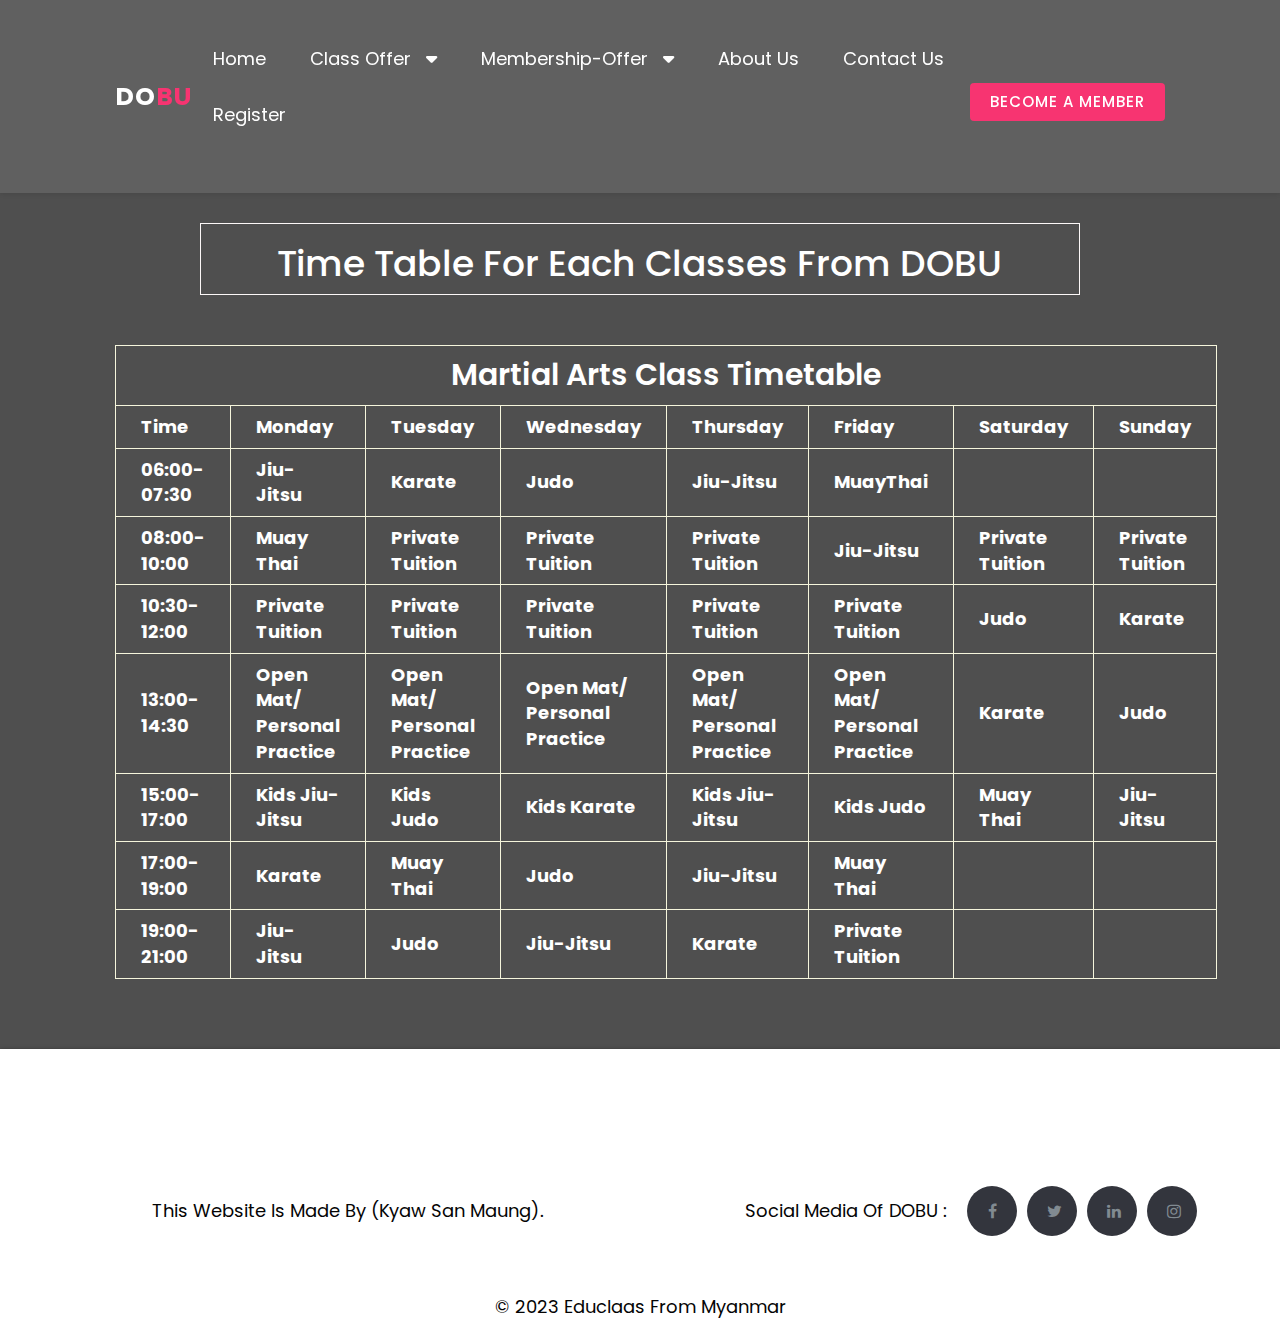
<file: timetable.html>
<!DOCTYPE html>
<html lang="en">
<head>
    <meta charset="UTF-8">
    <meta http-equiv="X-UA-Compatible" content="IE=edge">
    <meta name="viewport" content="width=device-width, initial-scale=1.0">

    <link rel="stylesheet" href="https://cdn.jsdelivr.net/npm/swiper@9/swiper-bundle.min.css"/>
    <link rel="stylesheet" href="https://maxcdn.bootstrapcdn.com/bootstrap/3.4.1/css/bootstrap.min.css">
    <title>DOBU Fitness</title>

    <!--Custom Css Link-->
    <link rel="stylesheet" href="style.css">

    <!-- Fontawsome cdn file link -->
    <link rel="stylesheet" href="https://cdnjs.cloudflare.com/ajax/libs/font-awesome/6.4.0/css/all.min.css">

    <!--Footer-->
    <link rel="stylesheet" href="https://cdnjs.cloudflare.com/ajax/libs/font-awesome/6.2.1/css/all.min.css"/>

    <link rel="stylesheet" href="https://cdnjs.cloudflare.com/ajax/libs/font-awesome/4.7.0/css/font-awesome.min.css">

    <style>
        .site-footer
{
  background-color:#ffffff;
  padding:150px 0 80px;
  font-size:18px;
  line-height:24px;
  color:#040404;
  margin-top: 50px;
  box-shadow: 0 .2rem .5rem rgba(0, 0, 0, .7);
}

.site-footer .social-icons
{
  text-align:right
}
.site-footer .social-icons a
{
  width:50px;
  height:50px;
  line-height:20px;
  margin-left:5px;
  margin-right:0;
  border-radius:100%;
  background-color:#33353d
}

.social-icons
{
  padding-left:0;
  margin-bottom:0;
  margin-top: -20px;
  list-style:none
}
.social-icons li
{
  display:inline-block;
  margin-bottom:9px;
}

.social-icons a{
  background-color:#eceeef;
  color:#818a91;
  font-size:16px;
  display:inline-block;
  line-height:44px;
  width:40px;
  height:40px;
  text-align:center;
  margin-right:8px;
  border-radius:100%;
  -webkit-transition:all .2s linear;
  -o-transition:all .2s linear;
  transition:all .2s linear
}
.social-icons a:active,.social-icons a:focus,.social-icons a:hover
{
  color:#fff;
  background-color:#29aafe
}
.social-icons a.facebook:hover
{
  background-color:#3b5998
}
.social-icons a.twitter:hover
{
  background-color:#00aced
}
.social-icons a.linkedin:hover
{
  background-color:#007bb6
}
.social-icons a.dribbble:hover
{
  background-color:#ea4c89
}

/*Sperating part*/

/* Copy text for style */
.copytext{
    text-align: center;
    margin-top: 5rem;
    margin-bottom: -800px;
}
.copyright-text{
    text-align: center;
}
.social-icons-text{
    text-align: center;
    margin-left: 90px;
}

/* For martial_art.html start*/

.text{
    text-align: center;
    color: white;
    border: 1px solid rgb(252, 248, 248);
    margin-top: 3rem;
    margin-left: 20rem;
    margin-right: 20rem;
    margin-bottom: 3rem;
}

.feature .timetableimg{
    text-align: center;
}

.feature .timetableimg img{
    width: 50%;
    height: 20%;
}
    </style>
</head>
<body style="background:rgb(79, 79, 79)">
    <!-- Header section starts -->
    <header class="header" style="position: sticky;">
        
        <a href="a" class="logo">Do<span>bu</span></a>
        
        <ul class="navbar">
            <li><a href="index.html">Home</a></li>
            <li>
                <a href="#">Class Offer &nbsp; <i class="fa-sharp fa-solid fa-caret-down"></i></a>
                <ul class="dropdown">
                    <li><a href="martial_art.html">Martial Art</a></li>
                    <li><a href="fitness.html">Fitness Class</a></li>
                </ul>
            </li>
            <li>
                <a href="#">Membership-Offer &nbsp; <i class="fa-sharp fa-solid fa-caret-down"></i></a>
                <ul class="dropdown">
                    <li><a href="levelClass.html">Level Class</a></li>
                    <li><a href="specialistClass.html">Specialist Class</a></li>
                </ul>
            </li>
            <li><a href="aboutUs.html">About us</a></li>
            <li><a href="contactUs.html">Contact us</a></li>
            <li><a href="register.html">Register</a></li>
        </ul>

        <div class="icons">
          <a href="#" class="btn">Become a member</a>
          <div id="menu-btn" class="fas fa-bars"></div>
      </div>
    </header>

    <!-- Header section end -->
        <!--Testing-->

        <div class="text">
            <h1>Time Table For Each Classes From DOBU</h1>
        </div>

        <!-- Feature Section Start-->

        <section class="feature">
          <table style="text-align: center; color:white; border: 1px solid beige; font-size: 1.8rem;">
            <tr style="border: 1px solid beige;">
              <td colspan="8" style="padding: 8px; font-weight: 600; font-size: 3rem;">Martial arts class timetable</td>
            </tr>

            <tr >
              <th style="padding: 8px 25px; border: 1px solid beige;">Time</th>
              <th style="padding: 8px 25px; border: 1px solid beige;">Monday</th>
              <th style="padding: 8px 25px; border: 1px solid beige;">Tuesday</th>
              <th style="padding: 8px 25px; border: 1px solid beige;">Wednesday</th>
              <th style="padding: 8px 25px; border: 1px solid beige;">Thursday</th>
              <th style="padding: 8px 25px; border: 1px solid beige;">Friday</th>
              <th style="padding: 8px 25px; border: 1px solid beige;">Saturday</th>
              <th style="padding: 8px 25px; border: 1px solid beige;">Sunday</th>
            </tr>

            <tr >
              <th style="padding: 8px 25px; border: 1px solid beige;">06:00-07:30</th>
              <th style="padding: 8px 25px; border: 1px solid beige;">Jiu-jitsu</th>
              <th style="padding: 8px 25px; border: 1px solid beige;">Karate</th>
              <th style="padding: 8px 25px; border: 1px solid beige;">Judo</th>
              <th style="padding: 8px 25px; border: 1px solid beige;">Jiu-jitsu </th>
              <th style="padding: 8px 25px; border: 1px solid beige;">MuayThai </th>
              <th style="padding: 8px 25px; border: 1px solid beige;"></th>
              <th style="padding: 8px 25px; border: 1px solid beige;"></th>
            </tr>


            <tr >
              <th style="padding: 8px 25px; border: 1px solid beige;">08:00-10:00</th>
              <th style="padding: 8px 25px; border: 1px solid beige;">Muay 
                Thai</th>
              <th style="padding: 8px 25px; border: 1px solid beige;">Private 
                tuition</th>
              <th style="padding: 8px 25px; border: 1px solid beige;">Private 
                tuition</th>
              <th style="padding: 8px 25px; border: 1px solid beige;">Private 
                tuition</th>
              <th style="padding: 8px 25px; border: 1px solid beige;">Jiu-jitsu </th>
              <th style="padding: 8px 25px; border: 1px solid beige;">Private 
                tuition</th>
              <th style="padding: 8px 25px; border: 1px solid beige;">Private 
                tuition</th>
            </tr>


            <tr >
              <th style="padding: 8px 25px; border: 1px solid beige;">10:30-12:00</th>
              <th style="padding: 8px 25px; border: 1px solid beige;">Private 
                tuition</th>
              <th style="padding: 8px 25px; border: 1px solid beige;">Private 
                tuition</th>
              <th style="padding: 8px 25px; border: 1px solid beige;">Private 
                tuition</th>
              <th style="padding: 8px 25px; border: 1px solid beige;">Private 
                tuition</th>
              <th style="padding: 8px 25px; border: 1px solid beige;">Private 
                tuition</th>
              <th style="padding: 8px 25px; border: 1px solid beige;">Judo</th>
              <th style="padding: 8px 25px; border: 1px solid beige;">Karate</th>
            </tr>


            <tr >
              <th style="padding: 8px 25px; border: 1px solid beige;">13:00-14:30</th>
              <th style="padding: 8px 25px; border: 1px solid beige;">Open 
                mat/
                personal 
                practice
                </th>
              <th style="padding: 8px 25px; border: 1px solid beige;">Open 
                mat/
                personal 
                practice
                </th>
              <th style="padding: 8px 25px; border: 1px solid beige;">Open mat/
                personal 
                practice
                </th>
              <th style="padding: 8px 25px; border: 1px solid beige;">Open 
                mat/
                personal 
                practice
                </th>
              <th style="padding: 8px 25px; border: 1px solid beige;">Open 
                mat/
                personal 
                practice
                </th>
              <th style="padding: 8px 25px; border: 1px solid beige;">Karate</th>
              <th style="padding: 8px 25px; border: 1px solid beige;">Judo</th>
            </tr>


            <tr >
              <th style="padding: 8px 25px; border: 1px solid beige;">15:00-17:00</th>
              <th style="padding: 8px 25px; border: 1px solid beige;">Kids jiu-jitsu</th>
              <th style="padding: 8px 25px; border: 1px solid beige;">Kids judo</th>
              <th style="padding: 8px 25px; border: 1px solid beige;">Kids karate</th>
              <th style="padding: 8px 25px; border: 1px solid beige;">Kids jiu-jitsu</th>
              <th style="padding: 8px 25px; border: 1px solid beige;">Kids 
                judo</th>
              <th style="padding: 8px 25px; border: 1px solid beige;">Muay 
                Thai</th>
              <th style="padding: 8px 25px; border: 1px solid beige;">Jiu-jitsu</th>
            </tr>


            <tr >
              <th style="padding: 8px 25px; border: 1px solid beige;">17:00-19:00</th>
              <th style="padding: 8px 25px; border: 1px solid beige;">Karate</th>
              <th style="padding: 8px 25px; border: 1px solid beige;">Muay 
                Thai</th>
              <th style="padding: 8px 25px; border: 1px solid beige;">Judo</th>
              <th style="padding: 8px 25px; border: 1px solid beige;">Jiu-jitsu</th>
              <th style="padding: 8px 25px; border: 1px solid beige;">Muay 
                Thai</th>
              <th style="padding: 8px 25px; border: 1px solid beige;"></th>
              <th style="padding: 8px 25px; border: 1px solid beige;"></th>
            </tr>


            <tr >
              <th style="padding: 8px 25px; border: 1px solid beige;">19:00-21:00</th>
              <th style="padding: 8px 25px; border: 1px solid beige;">Jiu-jitsu</th>
              <th style="padding: 8px 25px; border: 1px solid beige;">Judo</th>
              <th style="padding: 8px 25px; border: 1px solid beige;">Jiu-jitsu</th>
              <th style="padding: 8px 25px; border: 1px solid beige;">Karate</th>
              <th style="padding: 8px 25px; border: 1px solid beige;">Private 
                tuition
                </th>
              <th style="padding: 8px 25px; border: 1px solid beige;"></th>
              <th style="padding: 8px 25px; border: 1px solid beige;"></th>
            </tr>

          </table>
        </section>
      
          <!-- Feature Section End-->

    <!--Footer part start-->
    <footer class="site-footer">
     
        <div class="container">
          <div class="row">
            <div class="col-md-6 ">
              <p class="copyright-text">This website is made by (Kyaw San Maung).
              </p>
            </div>

            <div class="col-md-6" >
           
              <ul class="social-icons">
              <span class="social-icons-text">Social Media of DOBU : </span>
              &nbsp;
                <li><a href="https://www.facebook.com/index.php" class="fa fa-facebook facebook"></a></li>
                <li><a href="https://twitter.com/" class="fa fa-twitter twitter"></a></li>
                <li><a href="https://www.linkedin.com/feed/" class="fa fa-linkedin linkedin"></a></li>
                <li><a href="https://www.instagram.com/" class="fa fa-instagram dribbble"></a></li>   
              </ul>
            </div>

            </div>
            <div class="copytext">
                <p>&copy; 2023 Educlaas From Myanmar</p>
            </div>
 
        </div>
  </footer>

  
    <!---Footer part end-->

    <script src="https://cdn.jsdelivr.net/npm/swiper@9/swiper-bundle.min.js"></script>
    <!-- Custom Js File -->
    <script src="script.js"></script>
    
</body>
</html>
</file>
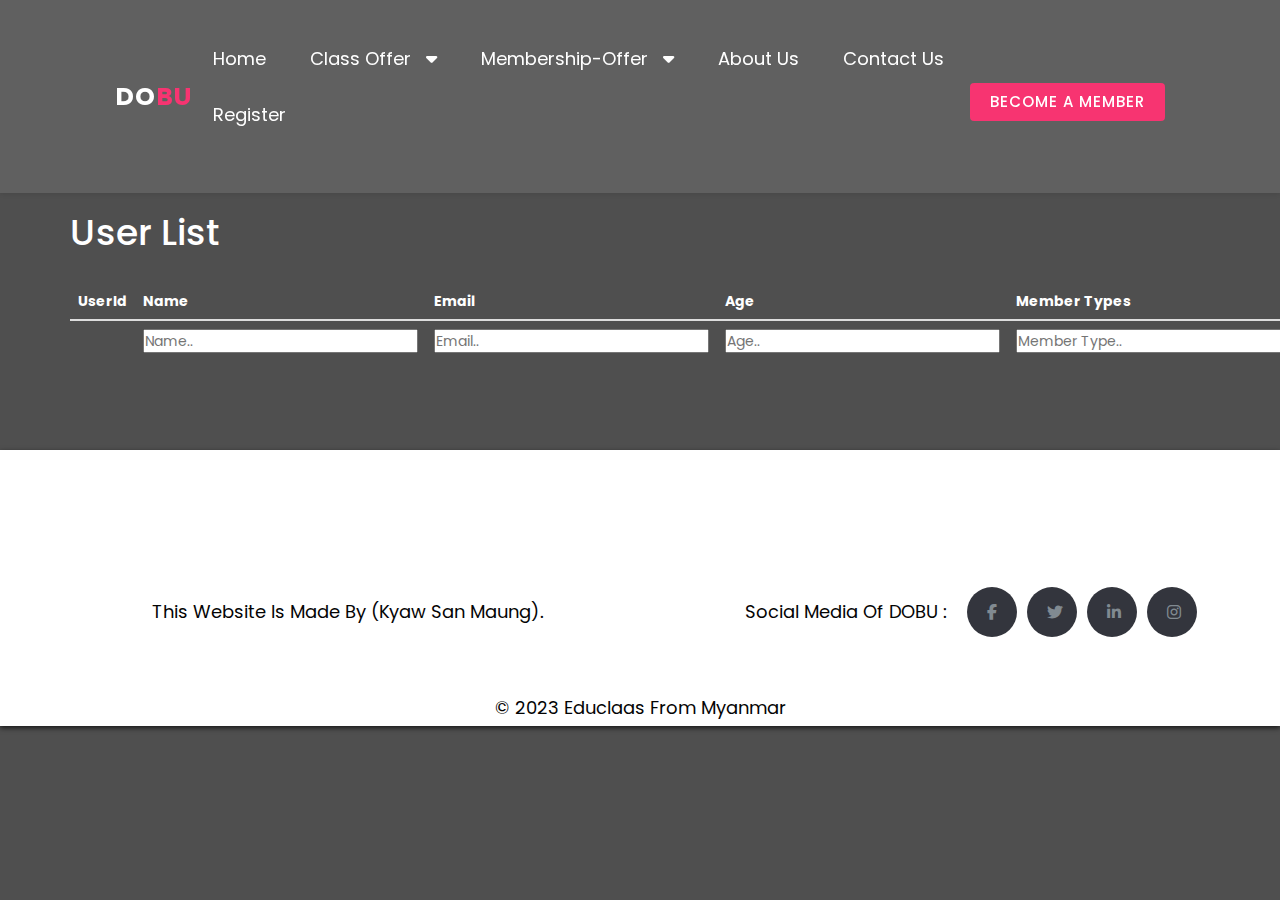
<file: user.html>
<!DOCTYPE html>
<html>
<head>
    <!-- Link for the CURD-->
    <title>DOBU Martial Art</title>
    <link rel="stylesheet" href="https://maxcdn.bootstrapcdn.com/bootstrap/3.4.1/css/bootstrap.min.css">
    <link rel="stylesheet" href="https://cdnjs.cloudflare.com/ajax/libs/font-awesome/4.7.0/css/font-awesome.min.css" />

    <link rel="stylesheet" href="https://cdn.jsdelivr.net/npm/swiper@9/swiper-bundle.min.css"/>
    <link rel="stylesheet" href="https://maxcdn.bootstrapcdn.com/bootstrap/3.4.1/css/bootstrap.min.css">
   
    <!--Custom Css Link-->
    <link rel="stylesheet" href="style.css">

    <!-- Fontawsome cdn file link -->
    <link rel="stylesheet" href="https://cdnjs.cloudflare.com/ajax/libs/font-awesome/6.4.0/css/all.min.css">

    <!--Footer-->
    <link rel="stylesheet" href="https://cdnjs.cloudflare.com/ajax/libs/font-awesome/6.2.1/css/all.min.css"/>

    <link rel="stylesheet" href="https://cdnjs.cloudflare.com/ajax/libs/font-awesome/4.7.0/css/font-awesome.min.css">

    <!--JQuery CDN link-->
    <script type="text/javascript" src="https://ajax.googleapis.com/ajax/libs/jquery/3.2.1/jquery.min.js"></script>

    <style>
        .site-footer
{
  background-color:#ffffff;
  padding:150px 0 80px;
  font-size:18px;
  line-height:24px;
  color:#040404;
  margin-top: 50px;
  box-shadow: 0 .2rem .5rem rgba(0, 0, 0, .7);
}

.site-footer .social-icons
{
  text-align:right
}
.site-footer .social-icons a
{
  width:50px;
  height:50px;
  line-height:20px;
  margin-left:5px;
  margin-right:0;
  border-radius:100%;
  background-color:#33353d
}

.social-icons
{
  padding-left:0;
  margin-bottom:0;
  margin-top: -20px;
  list-style:none
}
.social-icons li
{
  display:inline-block;
  margin-bottom:9px;
}

.social-icons a{
  background-color:#eceeef;
  color:#818a91;
  font-size:16px;
  display:inline-block;
  line-height:44px;
  width:40px;
  height:40px;
  text-align:center;
  margin-right:8px;
  border-radius:100%;
  -webkit-transition:all .2s linear;
  -o-transition:all .2s linear;
  transition:all .2s linear
}
.social-icons a:active,.social-icons a:focus,.social-icons a:hover
{
  color:#fff;
  background-color:#29aafe
}
.social-icons a.facebook:hover
{
  background-color:#3b5998
}
.social-icons a.twitter:hover
{
  background-color:#00aced
}
.social-icons a.linkedin:hover
{
  background-color:#007bb6
}
.social-icons a.dribbble:hover
{
  background-color:#ea4c89
}

/* Copy text for style */
.copytext{
    text-align: center;
    margin-top: 5rem;
    margin-bottom: -800px;
}
.copyright-text{
    text-align: center;
}
.social-icons-text{
    text-align: center;
    margin-left: 90px;
}
    </style>
</head>
<body style="background:rgb(79, 79, 79); color: white;">

        <!-- Header section starts -->
        <header class="header" style="position: sticky;">
        
            <a href="a" class="logo">Do<span>bu</span></a>
            
            <ul class="navbar">
                <li><a href="index.html">Home</a></li>
                <li>
                    <a href="#">Class Offer &nbsp; <i class="fa-sharp fa-solid fa-caret-down"></i></a>
                    <ul class="dropdown">
                        <li><a href="martial_art.html">Martial Art</a></li>
                        <li><a href="fitness.html">Fitness Class</a></li>
                    </ul>
                </li>
                <li>
                    <a href="#">Membership-Offer &nbsp; <i class="fa-sharp fa-solid fa-caret-down"></i></a>
                    <ul class="dropdown">
                        <li><a href="levelClass.html">Level Class</a></li>
                        <li><a href="specialistClass.html">Specialist Class</a></li>
                    </ul>
                </li>
                <li><a href="aboutUs.html">About us</a></li>
                <li><a href="contactUs.html">Contact us</a></li>
                <li><a href="register.html">Register</a></li>
            </ul>
    
            <div class="icons">
                <a href="#" class="btn">Become a member</a>
              <div id="menu-btn" class="fas fa-bars"></div>
          </div>
    
        </header>
    
        <!-- Header section end -->

    <!-- List of Data from user start-->
    <div class="container">
        <h1 style="color: white;">User List</h1>
        <br />
        <fieldset>
            <table class="table">
                <thead>
                    <tr>
                        <th>UserId</th>
                        <th>Name</th>
                        <th>Email</th>
                        <th>Age</th>
                        <th>Member Types</th>
                        <th>Gender</th>
                        <th>Status</th>
                        <th>Action</th>
                    </tr>
                </thead>
                <tbody id="tblbody">
                </tbody>
            </table>
        </fieldset>
    </div>
    <!-- List of Data from user end-->

    <!--Footer part start-->
    <footer class="site-footer">
     
        <div class="container">
          <div class="row">
            <div class="col-md-6 ">
              <p class="copyright-text">This website is made by (Kyaw San Maung).
              </p>
            </div>

            <div class="col-md-6" >
           
              <ul class="social-icons">
              <span class="social-icons-text">Social Media of DOBU : </span>
              &nbsp;
                <li><a href="https://www.facebook.com/index.php" class="fa fa-facebook facebook"></a></li>
                <li><a href="https://twitter.com/" class="fa fa-twitter twitter"></a></li>
                <li><a href="https://www.linkedin.com/feed/" class="fa fa-linkedin linkedin"></a></li>
                <li><a href="https://www.instagram.com/" class="fa fa-instagram dribbble"></a></li>   
              </ul>
            </div>

            </div>
            <div class="copytext">
                <p>&copy; 2023 Educlaas From Myanmar</p>
            </div>
 
        </div>
  </footer>
    <!---Footer part end-->

    <script src="https://cdn.jsdelivr.net/npm/swiper@9/swiper-bundle.min.js"></script>
    <!-- Custom Js File -->
    <script src="script.js"></script>

    <script>

        bindUserData();
        function addUserDataToLocalStorage(userObj) {
    
            //already has data in localstorage then update it other create new one
            var users = JSON.parse(localStorage.getItem('userData'));
            if (users != null) {
                users.push(userObj);
               
                localStorage.setItem('userData', JSON.stringify(users));
            }
            else {
                var userData = new Array();
                userData.push(userObj);
                localStorage.setItem('userData', JSON.stringify(userData));
    
            }
        }
    
        function updateDataToLocalStorage(userObj) {
    
            var users = JSON.parse(localStorage.getItem('userData'));
            if (users != null) {
                var user = users.filter((x) => x.id == userObj.id).pop();
                if (user != null) {
                    user.name = userObj.name;
                    user.email = userObj.email;
                    user.age = userObj.age;
                    user.member = userObj.member;
                    user.gender = userObj.gender;
                    user.status = userObj.status;
                }
                localStorage.setItem('userData', JSON.stringify(users));
            }
        }
    
        function deletedataFromLocalStorage(UserId) {
    
            var users = JSON.parse(localStorage.getItem('userData'));
            if (users != null) {
                users.splice(users.findIndex(a => a.id === UserId), 1)
                localStorage.setItem('userData', JSON.stringify(users));
            }
        }
    
    
        function bindUserData() {
            
            var users = JSON.parse(localStorage.getItem('userData'));
            if (users != null) {
                document.getElementById('tblbody').innerHTML = "";
                users.forEach(function (item, index) {
                    debugger;
                    var btnEditId = "btnedit" + item.id;
                    var btnDeleteId = "btndelete" + item.id;
                    var tableRow = "<tr Id='" + item.id + "'   data-CustomerID='" + item.id + "'   data-name='" + item.name + "' data-email='" + item.email + "' data-age='" + item.age + "' data-member='" + item.member + "' data-gender='" + item.gender + "' data-status='" + item.status + "'>"
                        + "<td class='td-data'>" + item.id + "</td>"
                        + "<td class='td-data'>" + item.name + "</td>"
                        + "<td class='td-data'>" + item.email + "</td>"
                        + "<td class='td-data'>" + item.age + "</td>"
                        + "<td class='td-data'>" + item.member + "</td>"
                        + "<td class='td-data'>" + item.gender + "</td>"
                        + "<td class='td-data'>" + item.status + "</td>"
                        + "<td class='td-data'>" +
                        "<button id='" + btnEditId + "' class='btn btn-info btn-xs btn-editcustomer' onclick='showEditRow(" + item.id + ")' style='font-size:1rem; padding:10% 30% '><i class='fa fa-pencil' aria-hidden='true' style='margin-right:.6rem;'></i>Edit</button>" +
                        "<button id='" + btnDeleteId + "' class='btn btn-danger btn-xs btn-deleteCustomer' onclick='deleteRow(" + item.id + ")' style='font-size:1rem; padding:10% 24% '><i class='fa fa-trash' aria-hidden='true' style='margin-right:.6rem;'></i>Delete</button>"
                        + "</td>"
                        + "</tr>";
                    document.getElementById('tblbody').innerHTML += tableRow;
                })
            }

            
            var AddRow = "<tr>"
                + "<td class='td-data'></td>"
                + "<td class='td-data'><input type='text' style='color:black;' id='txtname' placeholder='name..'></td>"
                + "<td class='td-data'><input type='email' style='color:black;' id='txtemail' placeholder='email..'></td>"
                + "<td class='td-data'><input type='number' style='color:black;' id='txtage' placeholder='age..'></td>"
                + "<td class='td-data'><input type='text' style='color:black;' id='txtmember' placeholder='member type..'></td>"
                + "<td class='td-data'><select id='ddlgender' style='color:black;'><option value='male'>male</option><option value='female'>female</option></select></td>"
                + "<td class='td-data'><select id='ddlstatus' style='color:black;'><option value='active'>active</option><option value='inactive'>inactive</option></select></td>"
                + "<td class='td-data'>" + "<button id= 'btnaddCustomer' onclick='addUser()' class='btn btn-success' style = 'font-size:1rem;'><i class='fa fa-plus-circle' aria-hidden='true' style = 'margin-right:.6rem;'></i>Add</button>" + "</td>"
                + "</tr>";
            document.getElementById('tblbody').innerHTML += AddRow;
        }
    
        function GetUserID() {
            const ID = Date.now();
            return ID;
        }
    
        function addUser() {
        var userId = GetUserID();
        var txtname = document.getElementById("txtname").value;
        if (!txtname) {
            alert('Please enter name!')
            return false;
        }
        var email = document.getElementById("txtemail").value;
        if (!email) {
            alert('Please enter email!')
            return false;
        }
        
        var emailfilter = /^(([^<>()\[\]\\.,;:\s@"]+(\.[^<>()\[\]\\.,;:\s@"]+)*)|(".+"))@((\[[0-9]{1,3}\.[0-9]{1,3}\.[0-9]{1,3}\.[0-9]{1,3}])|(([a-zA-Z\-0-9]+\.)+[a-zA-Z]{2,}))$/;
        if (!emailfilter.test(email)) {
            alert('Please enter a valid email address!');
            return false;
        }

        var age = document.getElementById("txtage").value;
        if (!age) {
            alert('Please enter age!')
            return false;
        }

        var member = document.getElementById("txtmember").value;
        if (!member) {
            alert('Please enter member type!')
            return false;
        }
        

        var gender = document.getElementById("ddlgender").value;
        var status = document.getElementById("ddlstatus").value;
        var userObj = {
            "id": userId,
            "name": txtname,
            "email": email,
            "age" : age,
            "member" : member,
            "gender": gender,
            "status": status
        };
        addUserDataToLocalStorage(userObj);
        document.getElementById('txtname').value = "";
        document.getElementById('txtemail').value = ""; 
        document.getElementById('txtage').value = "";
        document.getElementById('txtmember').value = "";
        bindUserData();
    };

   
        function showEditRow(UserID) {
            var userRow = document.getElementById(UserID); //this gives tr of  whose button was clicked
            var trdata = userRow.querySelectorAll(".td-data");
            /*returns array of all elements with
            "row-data" class within the row with given id*/
            var userID = trdata[0].innerHTML;
            var userName = trdata[1].innerHTML;
            var useremail = trdata[2].innerHTML;
            var userage = trdata[3].innerHTML;
            var usermember = trdata[4].innerHTML;
            var userGender = trdata[5].innerHTML;
            var userStatus = trdata[6].innerHTML;
    
            trdata[0].innerHTML = '<input name="txtuserid" style="color:black"  disabled id="txtuserid" value="' + userID + '"/>';
            trdata[1].innerHTML = '<input type="text" name="txtname" style="color:black" id="txtname" value="' + userName + '"/>';
            trdata[2].innerHTML = '<input type="email" name="txtemail" style="color:black" id="txtemail" value="' + useremail + '"/>';
            trdata[3].innerHTML = '<input type="number" name="txtage" style="color:black" id="txtage" value="' + userage + '"/>';
            trdata[4].innerHTML = '<input type = "text" name="txtmember" style="color:black" id="txtmember" value="' + usermember + '"/>';
            if (userGender == 'male') {
                trdata[5].innerHTML = '<select id="ddlgender" style = "color:black;"><option value="male">male</option><option value="female">female</option></select>';
            }
            else {
                trdata[5].innerHTML = '<select id="ddlgender" style = "color:black;"><option value="female">female</option><option value="male">male</option></select>';
            }
            if (userStatus == 'active') {
                trdata[6].innerHTML = '<select id="ddlstatus" style = "color:black;"><option value="active">active</option><option value="inactive">inactive</option></select>';
            }
            else {
                trdata[6].innerHTML = '<select id="ddlstatus" style = "color:black;"><option value="inactive">inactive</option><option value="active">active</option></select>';
            }
    
            trdata[7].innerHTML =
                "<button class='btn btn-primary btn-xs btn-updateCustomer' style='font-size:1rem; padding:10% 24%' onclick='updateUser(" + userID + ")'>" +
                "<i class='fa fa-pencil' aria-hidden='true' style = 'margin-right:.6rem;'></i>Update</button>"
                + "<button class='btn btn-warning btn-xs btn-cancelupdate' style='font-size:1rem; padding:10% 24%' onclick='cancel(" + userID + ")'><i class='fa fa-times' aria-hidden='true' style = 'margin-right:.6rem;'></i>Cancel</button>"
                + "<button class='btn btn-danger btn-xs btn-deleteCustomer' style='font-size:1rem; padding:10% 24% ' onclick='deleteRow(" + userID + ")'>"
                + "<i class='fa fa-trash' aria-hidden='true' style = 'margin-right:.6rem;'></i>Delete</button>"
        }
        function cancel(UserID) {
            debugger;
            var btneditId = "btnedit" + UserID;
            var btndeleteId = "btndelete" + UserID;
    
            var CustomerRow = document.getElementById(UserID); //this gives tr of  whose button was clicked
            var data = CustomerRow.querySelectorAll(".td-data");
    
            var name = CustomerRow.getAttribute("data-name");
            var email = CustomerRow.getAttribute("data-email");
            var age = CustomerRow.getAttribute("data-age");
            var member = CustomerRow.getAttribute("data-member");
            var gender = CustomerRow.getAttribute("data-gender");
            var status = CustomerRow.getAttribute("data-status");
    
            data[0].innerHTML = UserID;
            data[1].innerHTML = name;
            data[2].innerHTML = email;
            data[3].innerHTML = age;
            data[4].innerHTML = member;
            data[5].innerHTML = gender;
            data[6].innerHTML = status;
            var actionbtn = "<button id='" + btneditId + "' class='btn btn-info btn-xs btn-editcustomer' style='font-size:1rem; padding:10% 30% ' onclick='showEditRow(" + UserID + ")'><i class='fa fa-pencil' aria-hidden='true' style = 'margin-right:.6rem;'></i>Edit</button>" +
                "<button id='" + btndeleteId + "' class='btn btn-danger btn-xs btn-deleteCustomer' style='font-size:1rem; padding:10% 24% ' onclick='deleteRow(" + UserID + ")'><i class='fa fa-trash' aria-hidden='true' style = 'margin-right:.6rem;'></i>Delete</button>"
            data[7].innerHTML = actionbtn;
        }
        function updateUser(UserID) {
            var userRow = document.getElementById(UserID); //this gives tr of  whose button was clicked
            var data = userRow.querySelectorAll(".td-data");
            var name = data[1].querySelector("#txtname").value;
            var email = data[2].querySelector("#txtemail").value;
            var age = data[3].querySelector("#txtage").value;
            var member = data[4].querySelector("#txtmember").value;
            var gender = data[5].querySelector("#ddlgender").value;
            var status = data[6].querySelector("#ddlstatus").value;
            var userObj = {
                "id": UserID,
                "name": name,
                "email": email,
                "age": age,
                "member": member,
                "gender": gender,
                "status": status
            };
            updateDataToLocalStorage(userObj);
            bindUserData();
        }
        function deleteRow(UserID) {
            deletedataFromLocalStorage(UserID);
            bindUserData();
        }
    </script>

</body>
</html>
</file>
<file: style.css>
@import url('https://fonts.googleapis.com/css2?family=Poppins:wght@200;300;400;500;600;700&display=swap');


:root{
    --main--color: #f73471;
    --black:#0000;
    --light-color: #868e96;

}
*{
    font-family: 'Poppins', sans-serif;
    margin: 0;
    padding: 0;
    box-sizing: border-box;
    text-decoration: none;
    outline: none;
    text-transform: capitalize;
    transition: all .2s linear;
}

::selection{
    background: var(--main--color);
    color: #ffffff;

}
html{
    font-size: 62.5%;
    scroll-behavior: smooth;
    overflow-x: hidden;
    scroll-padding-top: 7rem;
}

html::-webkit-scrollbar{
    width: 1rem;
}

html::-webkit-scrollbar-track{
    background: #fafafa;
}

html::-webkit-scrollbar-thumb{
    background: var(--main--color);
    border-radius: 5rem;
}

section{
    padding: 2rem 9%;
}

.heading{
    font-size: 4rem;
    text-align: center;
    padding-top: 4rem;
    padding-bottom: 2rem;
    color: black;
    text-transform: uppercase;
    font-weight: 650;
}

.heading span{
    color: var(--main--color);
    text-transform: uppercase;
}

.btn{
    margin-top: 1.1rem;
    display: inline-block;
    padding: .8rem 3rem;
    background: white;
    font-weight: 600;
    cursor: pointer;
    color: var(--main--color);
    font-size: 1.8rem;
}

.btn:hover{
    background: var(--main--color);
    color: white;
    letter-spacing: .1rem;
}
/* -------------- header section start ------------------- */

.header{
    position: fixed;
    top: 0;
    left: 0;
    right: 0;
    padding: 3rem 9%;
    display: flex;
    align-items: center;
    justify-content: space-between;
    background-color: rgba(255, 255, 255, .1);
    box-shadow: 0rem .1rem .5rem rgba(0, 0, 0, .1);
    z-index: 10000;
}

.header .logo{
    font-size: 2.5rem;
    color: white;
    font-weight: bold;
    text-transform: uppercase;
    letter-spacing: .1rem;
    

}

.header .logo span{
    color: var(--main--color);
    text-transform: uppercase;
}

/*Drop down part */
ul{
    display: inline-block;
}

ul li{
    display: inline-block;
    position: relative;
}
ul li a{
    display: block;
    padding: 15px 20px;
    color: #ffffff;
    text-decoration: none;
    text-align: center;
    font-size: 1.8rem;
}
ul li ul.dropdown li{
    display: block;
}
ul li ul.dropdown{
    width: 100%;
    background: rgba(255, 255, 255, .1);
    position: absolute;
    z-index: 999;
    border-radius: 1rem;
    display: none;
}
ul li a:hover{
    background: var(--main--color);
    border-radius: .5rem;
    text-decoration: none;
    color: white;
}

ul li:hover ul.dropdown {
    display: block;
}

.header .icons div{
    font-size: 2.5rem;
    color: #252525;
    padding: .5rem;
    cursor: pointer;
    margin-left: 1rem;
}

.header .icons div:hover{
    transform: rotate(180deg);
    color: var(--main--color);
}

.header .icons a{
    font-size: 1.5rem;
    letter-spacing: .1rem;
    color: #ffffff;
    background: var(--main--color);
    font-weight: 500;
    text-transform: uppercase;
    padding: .8rem 2rem;
    border: none;
}

.header .icons a:hover{
    color: var(--main--color);
    background-color: #ffffff;
}

#menu-btn{
    display: none;
}

.header.active{
    padding: 2rem 9%;
    background-color: rgba(0, 0, 0, .9);
}


/* -------------- header section ends ------------------- */

/* -------------- home section start ------------------- */

.home{
    padding: 0%;
}

.home .home-slider .box{
    min-height: 100vh;
    display: flex;
    align-items: center;
    justify-content: center;
    padding: 2rem;
    background-size: cover !important;
    background-position: center !important;
}

.home .home-slider .box .content{
    text-align: center;
    max-width: 70rem;
}

.home .home-slider .box .content h2{
    font-size: 5rem;
    color: white;
    text-transform: uppercase;
    transition-delay: .2s;
}

.home .home-slider .box .content p{
    font-size: 1.7rem;
    color: white;
    padding: 1rem 0;
    transition-delay: .4s;
}

.home .home-slider .box .button .btn-1{
    background: var(--main--color);
    color: white;
    margin-right: .5rem;
}

.home .home-slider .box .button .btn-1:hover{
    background: white;
    color: var(--main--color);
}

.home .home-slider .box .content > *{
    transform: translateY(2rem);
    opacity: 0;
}

.home .home-slider .swiper-slide-active .content > *{
    transform: translateY(0);
    opacity: 1;
}

/* -------------- home section end ------------------- */

/*------------------------ feature section start -----------------*/
.feature .feature-slider{
    padding-bottom: 4rem;
}

.feature .feature-slider .box{
    position: relative;
    text-align: center;
    overflow: hidden;
    margin: 1rem 0;
}

.feature .feature-slider .box .image{
    height: 30rem;
    width: 100%;
    overflow: hidden;
}

.feature .feature-slider .box .image img{
    height: 100%;
    width: 100%;
    object-fit: cover;

}

.feature .feature-slider .box:hover .image img{
    transform: scale(1.2);
}


.feature .feature-slider .box .content{
    padding: 1rem 0;
    position: absolute;
    left: 50%;
    top: 50%;
    transform: translate(-50%, -50%);
    text-align: center;
}

.feature .feature-slider .box .content h3{
    font-size: 2rem;
    font-weight: bold;
    color: white;
    text-transform: uppercase;
    background: rgba(0, 0, 0, .4);
    padding: .2rem;
    margin-top: .5rem;
}

.feature .feature-slider .box .content .price{
    width:12rem;
    height: 12rem;
    line-height: 12rem;
    border-radius: 50%;
    text-align: center;
    margin: auto;
    background: var(--main--color);
    font-size: 2rem;
    font-weight: bolder;
    color: white;
}

.feature .feature-slider .box:hover .content .price{
    background: none;
    border: .3rem solid white;
}
/*------------------------ feature section end -----------------*/

/*------------------------ Review Section Start-----------------------*/

.reivew .box-container{
    display: grid;
    grid-template-columns: repeat(auto-fit,minmax(30rem , 1fr));
    gap: 1.5rem;
    padding: 7rem 0;
}

.reivew .box-container .box:hover{
    transform: translateY(-10%);
    transition: .3 linear;
    background: white;
    border: .2rem solid #F73471;
}

.reivew .box-container .box{
    padding: 2rem;
    position: relative;
    text-align: center;
    background: white;
    box-shadow: 0 .1rem .5rem rgba(0, 0, 0, .3);
    border-radius: .5rem;
}

.reivew .box-container .box .image{
    position: relative;
    display: flex;
    justify-content: center;
    align-items: center;
    padding-bottom: 5rem;

}

.reivew .box-container .box .image img{
    width: 10rem;
    height: 10rem;
    object-fit: cover;
    border-radius: 50%;
    position: absolute;
    top: -6rem;
}

.reivew .box-container .box .name{
    padding: 1rem 0;
}

.reivew .box-container .box .name h1{
    font-size: 2rem;
    color: black;
}

.reivew .box-container .box .name p{
    color: black;
    font-size: 1.3rem;
}
.reivew .box-container .box p{
    font-size: 1.5rem;
    color: black;
    font-weight: 400;
    
}
/*------------------------ Review Section End-----------------------*/

/* ----------------------- media query section -----------------*/
@media(max-width:899px){
    html{
        font-size: 55%;
    }
    .header{
        padding: 2rem;
    }
    .header.active{
        padding: 2rem;
    }

    section{
        padding: 2rem;
    }
}
/* ------------------------ for maxwidth 665px --------------*/
@media(max-width:665px){
   #menu-btn{
    display: inline-block;
   }
   .header .navbar{
    position: absolute;
    top: 100%;
    right: 0;
    left: 0;
    background: rgba(0, 0, 0, .3);
    border-top: .2rem solid #eee;
    clip-path: polygon(0 0, 100% 0, 100% 0, 0 0);
   }

   .header .navbar.active{
    clip-path: polygon(0 0, 100% 0, 100% 100%, 0 100%);
   }

   .header .navbar a{
    display: block;
    margin: 2rem;
    font-size: 2rem;

   }

   .feature .feature-slider .box .content h3{
    padding: 1rem;
   }

   .reivew .box-container {
    padding: 1rem 0;
   }

   .reivew .box-container .box{
    margin-top: 6rem;
   }
}
/* -------------- for maxwidth 450px --------------*/
@media(max-width:450px){
    html{
        font-size: 50%;
    }
    .header .icons a{
        letter-spacing: none;
        font-size: 1.5rem;
        padding: 1rem;
    }
}

/* register text page in home page */
#newletter {
    display: flex;
    justify-content: space-between;
    flex-wrap: wrap;
    align-items: center;
    background-color: #fbfafd51;
    box-shadow: 0rem .3rem .5rem .5rem rgba(0, 0, 1, .1);
    background-position: 30% 40%;
}

#newletter h4{
    font-size: 35px;
    font-weight: 700;
    color: rgb(242, 15, 15);
}

#newletter p{
    font-size: 25px;
    font-weight: 500;
    color: black;
    margin-top: 10px;
}

#newletter p span{
    font-size: 25px;
    font-weight: 500;
    color: rgb(255, 1, 1);
    margin-top: 10px;
}

#newletter input{
    height: 3.125rem;
    padding: 0 1.25em;
    font-size: 16px;
    width: 100%;
    border: 1px solid transparent;
    border-radius: 4px;
    outline: none;
    border-top-right-radius: 0;
    border-bottom-right-radius: 0;
   
}

#newletter button{
    background: white;
    white-space: nowrap;
    padding: 10px 20px;
    color: #f73471;
    border: none;
    font-size: 16px;
}

#newletter button:hover{
    background: #F73471;
    transition: all .3s linear;
    color: white;
    font-size: 18;
}

#newletter .form{
    display: flex;
    width: 30%;
}

#newletter button a{
    text-decoration: none;
}

/* About page */

#about-head{
    display: flex;
    align-items: center;
    margin-top: 8rem;
}

#about-head img{
    width: 35%;
    height: auto;
}

#about-head div{
    padding-left: 45px;
    color: white;
}

/* Contact page */
#contact-detail{
    display: flex;
    align-items: center;
    justify-content: space-between;
    margin-top: 7rem;
}

#contact-detail .detail{
    width: 40%; 
    color: white;
}

#contact-detail .detail span,
#form-detail form span{
    font-size: 18px;
}

#contact-detail .detail h2,
#form-detail form h2{
    font-size: 38px;
    line-height: 35px;
    padding: 20px 0;
}

#contact-detail .detail h5{
    font-size: 20px;
    padding-bottom: 15px;
}

#contact-detail .detail li{
    list-style: none;
    display: flex;
    padding: 15px 0;
}

#contact-detail .detail li i{
    font-size: 18px;
    padding-right: 25px;
}

#contact-detail .detail li p{
    margin: 0;
    font-size: 15px;
}

 #contact-detail .map{
    width: 50%;
    height: auto;
}

#contact-detail map iframe{
    width: 100%;
    height: 100%;
}

/* JButton Style start */
.jmbtn,.jmfbtn{
    font-family: 'Poppins', sans-serif;
    font-size: 1.6rem;
    color: var(--main--color);
    font-weight: 600;
    padding: .8rem;
    border-radius: .6rem;
    border: none;
    margin-right: .5rem;
}

.jmbtn:hover, .jmfbtn:hover{
    background: var(--main--color);
    color: white;
    font-size: 1.8rem;
}

.jabtn,.jafbtn{
    font-family: 'Poppins', sans-serif;
    font-size: 1.6rem;
    color: var(--main--color);
    font-weight: 600;
    padding: .8rem;
    border-radius: .6rem;
    border: none;
    margin-right: .5rem;
}

.jabtn:hover, .jafbtn:hover{
    background: var(--main--color);
    color: white;
    font-size: 1.8rem;
}

/* JButton Style end */
</file>
